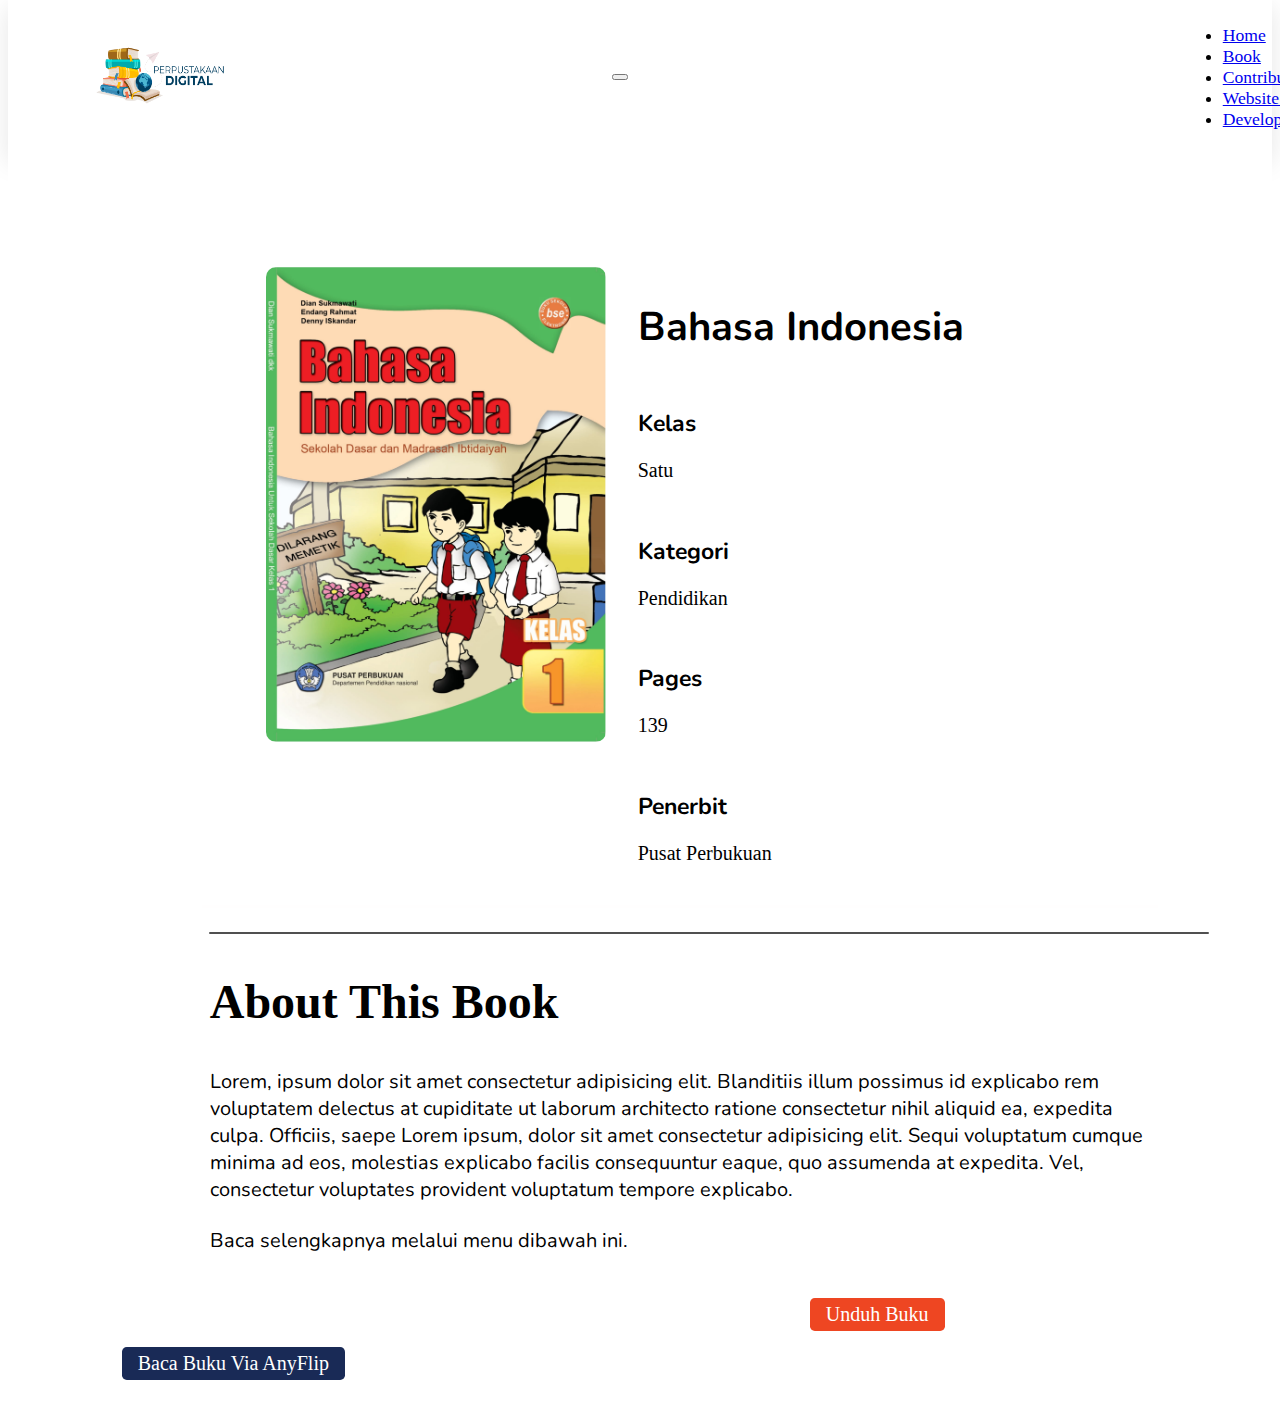
<file: detail-buku-sd/detail-buku-1.html>
<!DOCTYPE html>
<html lang="en">
  <head>
    <!-- Required meta tags -->
    <meta charset="utf-8" />
    <meta name="viewport" content="width=device-width, initial-scale=1" />

    <!-- Bootstrap CSS -->
    <link href="https://cdn.jsdelivr.net/npm/bootstrap@5.1.3/dist/css/bootstrap.min.css" rel="stylesheet" integrity="sha384-1BmE4kWBq78iYhFldvKuhfTAU6auU8tT94WrHftjDbrCEXSU1oBoqyl2QvZ6jIW3" crossorigin="anonymous" />

    <!-- Font Awesome CDN -->
    <link
      rel="stylesheet"
      href="https://cdnjs.cloudflare.com/ajax/libs/font-awesome/4.7.0/css/font-awesome.css"
      integrity="sha512-5A8nwdMOWrSz20fDsjczgUidUBR8liPYU+WymTZP1lmY9G6Oc7HlZv156XqnsgNUzTyMefFTcsFH/tnJE/+xBg=="
      crossorigin="anonymous"
      referrerpolicy="no-referrer"
    />

    <!-- CSS Tampilan SD -->
    <link rel="stylesheet" href="../css/detail-buku.css" />

    <!-- ICON Website -->
    <link rel="icon" href="../img/icon.png" />

    <!-- Judul Website -->
    <title>Buku Sekolah Dasar</title>
  </head>
  <body>
    <!-- Navbar -->
    <nav class="navbar navbar-expand-lg navbar-light fixed-top">
      <div class="container-fluid">
        <a class="navbar-brand" href="../kumpulan-buku.html">
          <img src="../img/logo.png" alt="" width="130" height="60" />
        </a>

        <button class="navbar-toggler" type="button" data-bs-toggle="collapse" data-bs-target="#navbarSupportedContent" aria-controls="navbarSupportedContent" aria-expanded="false" aria-label="Toggle navigation">
          <span class="navbar-toggler-icon"></span>
        </button>

        <div class="collapse navbar-collapse" id="navbarSupportedContent">
          <ul class="navbar-nav me-auto">
            <li class="nav-item">
              <a class="nav-link active" href="../index.html">Home</a>
            </li>
            <li class="nav-item">
              <a class="nav-link active" href="../kumpulan-buku.html" >Book</a>
            </li>
            <li class="nav-item">
              <a class="nav-link active" href="https://bit.ly/kontribusibuku" target="_blank">Contribution</a>
            </li>
            <li class="nav-item">
              <a class="nav-link active" href="https://dickywiransyah.github.io/perpustakaanbukudigital/" target="_blank">Website Pusat</a>
            </li>
            <li class="nav-item">
              <a class="nav-link active" href="https://dickywiransyah.github.io/portfolio/" target="_blank">Developer</a>
            </li>
          </ul>
          <!-- 
          <form class="d-flex">
            <input class="form-control me-2" type="search" placeholder="Search" aria-label="Search" />
            <button class="btn btn-outline-success" type="submit">Search</button>
          </form> -->
        </div>
      </div>
    </nav>
    <!-- Akhir Navbar -->

    <!-- Deskripsi Buku -->
    <section class="des" id="des">
      <div class="deskripsibuku">
        <div class="deskripsi">
          <div class="image">
            <img src="../img/img-kelas-1/1.jpg"/>
          </div>

          <div class="content">
            <h2>Bahasa Indonesia</h2>

            <h6>Kelas</h6>
            <p>Satu</p>

            <h6>Kategori</h6>
            <p>Pendidikan</span>

            <h6>Pages</h6>
            <p>139</span>

            <h6>Penerbit</h6>
            <p>Pusat Perbukuan</p>
          </div>
        </div>

        <div class="about">
          <div class="line-benefit"></div>
          <h2> About This Book</h2>
          <p>Lorem, ipsum dolor sit amet consectetur adipisicing elit. Blanditiis illum possimus id explicabo rem voluptatem delectus at cupiditate ut laborum architecto ratione consectetur nihil aliquid ea, expedita culpa. Officiis, saepe Lorem ipsum, dolor sit amet consectetur adipisicing elit. Sequi voluptatum cumque minima ad eos, molestias explicabo facilis consequuntur eaque, quo assumenda at expedita. Vel, consectetur voluptates provident voluptatum tempore explicabo.</p>
          <p>Baca selengkapnya melalui menu dibawah ini.</p>
        </div>

        <a href="../buku-sekolah-dasar/kelas-1/1.pdf" target="_blank" class="downloadbuku">Unduh Buku</a>
        <a href="https://anyflip.com/earok/tels/" class="readbookviaanyflip" target="_blank">Baca Buku Via AnyFlip</a>
     
      </div>
    </section>
    <!-- Akhir Deskripsi Buku -->

    <!-- Option 1: Bootstrap Bundle with Popper -->
    <script src="https://cdn.jsdelivr.net/npm/bootstrap@5.1.3/dist/js/bootstrap.bundle.min.js" integrity="sha384-ka7Sk0Gln4gmtz2MlQnikT1wXgYsOg+OMhuP+IlRH9sENBO0LRn5q+8nbTov4+1p" crossorigin="anonymous"></script>
  </body>
</html>
</file>
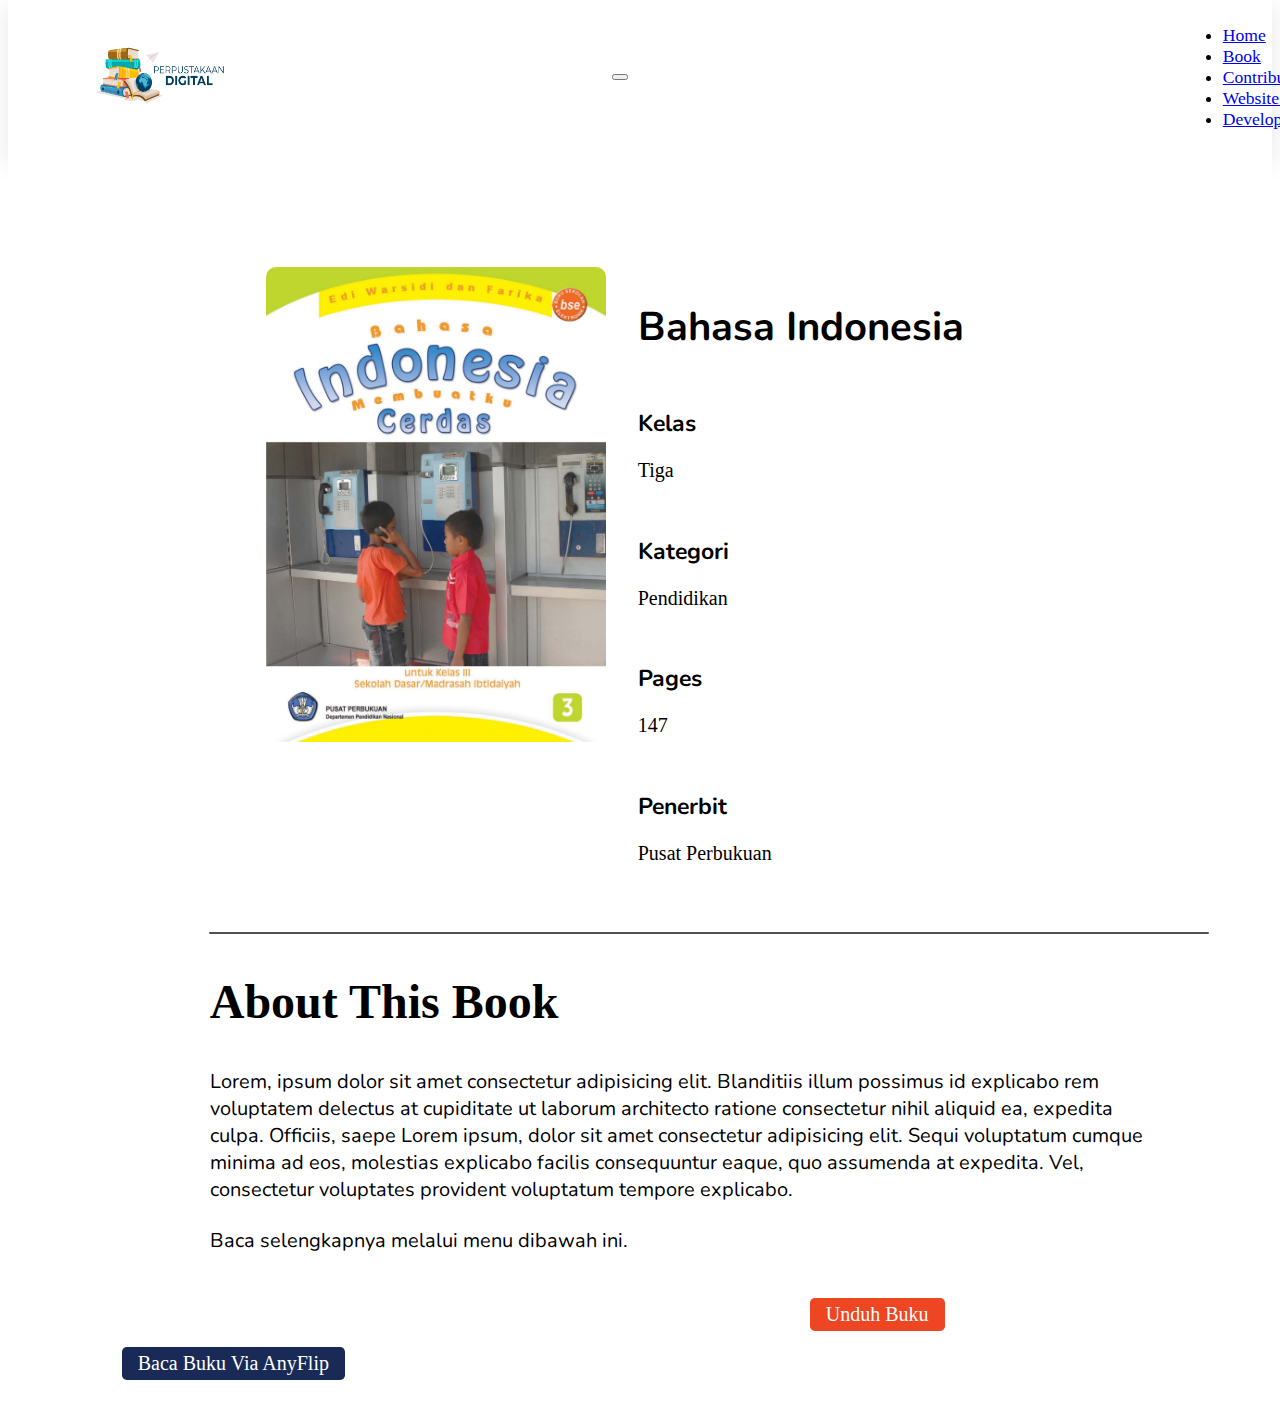
<file: detail-buku-sd/detail-buku-10.html>
<!DOCTYPE html>
<html lang="en">
  <head>
    <!-- Required meta tags -->
    <meta charset="utf-8" />
    <meta name="viewport" content="width=device-width, initial-scale=1" />

    <!-- Bootstrap CSS -->
    <link href="https://cdn.jsdelivr.net/npm/bootstrap@5.1.3/dist/css/bootstrap.min.css" rel="stylesheet" integrity="sha384-1BmE4kWBq78iYhFldvKuhfTAU6auU8tT94WrHftjDbrCEXSU1oBoqyl2QvZ6jIW3" crossorigin="anonymous" />

    <!-- Font Awesome CDN -->
    <link
      rel="stylesheet"
      href="https://cdnjs.cloudflare.com/ajax/libs/font-awesome/4.7.0/css/font-awesome.css"
      integrity="sha512-5A8nwdMOWrSz20fDsjczgUidUBR8liPYU+WymTZP1lmY9G6Oc7HlZv156XqnsgNUzTyMefFTcsFH/tnJE/+xBg=="
      crossorigin="anonymous"
      referrerpolicy="no-referrer"
    />

    <!-- CSS Tampilan SD -->
    <link rel="stylesheet" href="../css/detail-buku.css" />

    <!-- ICON Website -->
    <link rel="icon" href="../img/icon.png" />

    <!-- Judul Website -->
    <title>Buku Sekolah Dasar</title>
  </head>
  <body>
    <!-- Navbar -->
    <nav class="navbar navbar-expand-lg navbar-light fixed-top">
      <div class="container-fluid">
        <a class="navbar-brand" href="../kumpulan-buku.html">
          <img src="../img/logo.png" alt="" width="130" height="60" />
        </a>

        <button class="navbar-toggler" type="button" data-bs-toggle="collapse" data-bs-target="#navbarSupportedContent" aria-controls="navbarSupportedContent" aria-expanded="false" aria-label="Toggle navigation">
          <span class="navbar-toggler-icon"></span>
        </button>

        <div class="collapse navbar-collapse" id="navbarSupportedContent">
          <ul class="navbar-nav me-auto">
            <li class="nav-item">
              <a class="nav-link active" href="../index.html">Home</a>
            </li>
            <li class="nav-item">
              <a class="nav-link active" href="../kumpulan-buku.html" >Book</a>
            </li>
            <li class="nav-item">
              <a class="nav-link active" href="https://bit.ly/kontribusibuku" target="_blank">Contribution</a>
            </li>
            <li class="nav-item">
              <a class="nav-link active" href="https://dickywiransyah.github.io/perpustakaanbukudigital/" target="_blank">Website Pusat</a>
            </li>
            <li class="nav-item">
              <a class="nav-link active" href="https://dickywiransyah.github.io/portfolio/" target="_blank">Developer</a>
            </li>
          </ul>
          <!-- 
          <form class="d-flex">
            <input class="form-control me-2" type="search" placeholder="Search" aria-label="Search" />
            <button class="btn btn-outline-success" type="submit">Search</button>
          </form> -->
        </div>
      </div>
    </nav>
    <!-- Akhir Navbar -->

    <!-- Deskripsi Buku -->
    <section class="des" id="des">
      <div class="deskripsibuku">
        <div class="deskripsi">
          <div class="image">
            <img src="../img/img-kelas-3/1.jpg"/>
          </div>

          <div class="content">
            <h2>Bahasa Indonesia</h2>

            <h6>Kelas</h6>
            <p>Tiga</p>

            <h6>Kategori</h6>
            <p>Pendidikan</span>

            <h6>Pages</h6>
            <p>147</span>

            <h6>Penerbit</h6>
            <p>Pusat Perbukuan</p>
          </div>
        </div>

        <div class="about">
          <div class="line-benefit"></div>
          <h2> About This Book</h2>
          <p>Lorem, ipsum dolor sit amet consectetur adipisicing elit. Blanditiis illum possimus id explicabo rem voluptatem delectus at cupiditate ut laborum architecto ratione consectetur nihil aliquid ea, expedita culpa. Officiis, saepe Lorem ipsum, dolor sit amet consectetur adipisicing elit. Sequi voluptatum cumque minima ad eos, molestias explicabo facilis consequuntur eaque, quo assumenda at expedita. Vel, consectetur voluptates provident voluptatum tempore explicabo.</p>
          <p>Baca selengkapnya melalui menu dibawah ini.</p>
        </div>

        <a href="../buku-sekolah-dasar/kelas-3/1.pdf" target="_blank" class="downloadbuku">Unduh Buku</a>
        <a href="https://anyflip.com/earok/izly/" class="readbookviaanyflip" target="_blank">Baca Buku Via AnyFlip</a>
     
      </div>
    </section>
    <!-- Akhir Deskripsi Buku -->

    <!-- Option 1: Bootstrap Bundle with Popper -->
    <script src="https://cdn.jsdelivr.net/npm/bootstrap@5.1.3/dist/js/bootstrap.bundle.min.js" integrity="sha384-ka7Sk0Gln4gmtz2MlQnikT1wXgYsOg+OMhuP+IlRH9sENBO0LRn5q+8nbTov4+1p" crossorigin="anonymous"></script>
  </body>
</html>
</file>
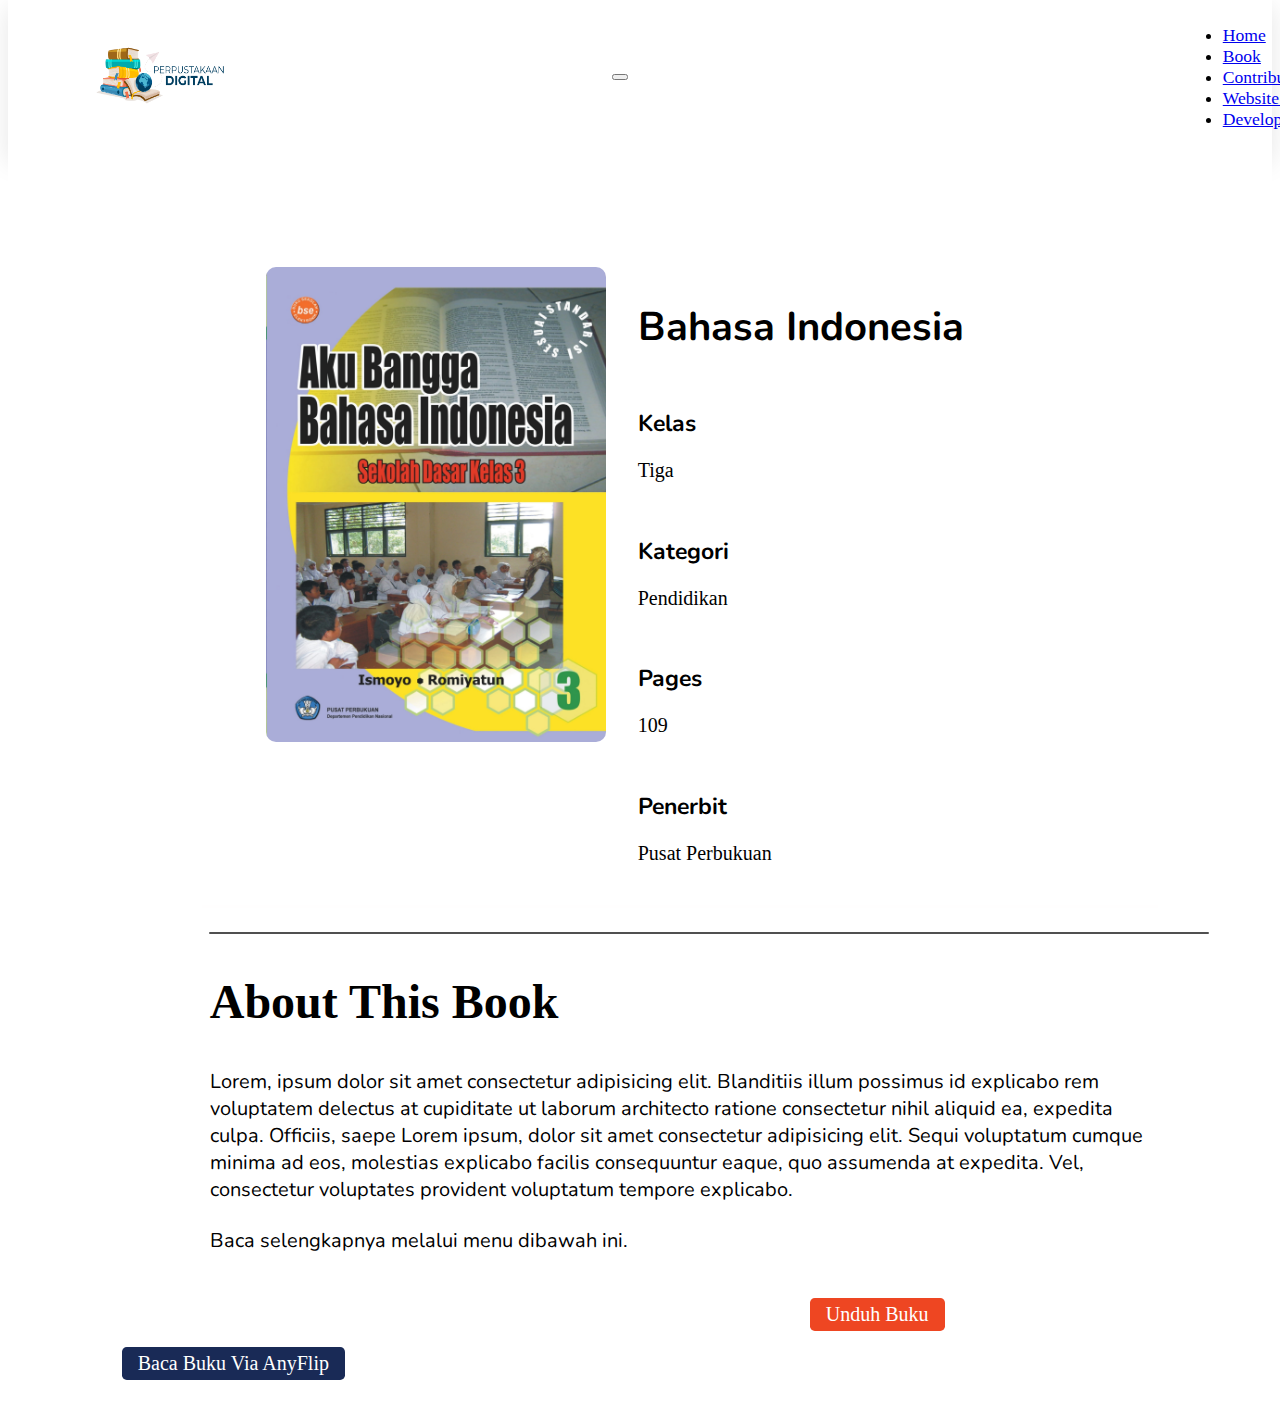
<file: detail-buku-sd/detail-buku-11.html>
<!DOCTYPE html>
<html lang="en">
  <!-- Required meta tags -->
  <meta charset="utf-8" />
  <meta name="viewport" content="width=device-width, initial-scale=1" />

  <!-- Bootstrap CSS -->
  <link href="https://cdn.jsdelivr.net/npm/bootstrap@5.1.3/dist/css/bootstrap.min.css" rel="stylesheet" integrity="sha384-1BmE4kWBq78iYhFldvKuhfTAU6auU8tT94WrHftjDbrCEXSU1oBoqyl2QvZ6jIW3" crossorigin="anonymous" />

  <!-- Font Awesome CDN -->
  <link
    rel="stylesheet"
    href="https://cdnjs.cloudflare.com/ajax/libs/font-awesome/4.7.0/css/font-awesome.css"
    integrity="sha512-5A8nwdMOWrSz20fDsjczgUidUBR8liPYU+WymTZP1lmY9G6Oc7HlZv156XqnsgNUzTyMefFTcsFH/tnJE/+xBg=="
    crossorigin="anonymous"
    referrerpolicy="no-referrer"
  />

  <!-- CSS Tampilan SD -->
  <link rel="stylesheet" href="../css/detail-buku.css" />

  <!-- ICON Website -->
  <link rel="icon" href="../img/icon.png" />

  <!-- Judul Website -->
  <title>Buku Sekolah Dasar</title>
</head>
<body>
  <!-- Navbar -->
  <nav class="navbar navbar-expand-lg navbar-light fixed-top">
    <div class="container-fluid">
      <a class="navbar-brand" href="../kumpulan-buku.html">
        <img src="../img/logo.png" alt="" width="130" height="60" />
      </a>

      <button class="navbar-toggler" type="button" data-bs-toggle="collapse" data-bs-target="#navbarSupportedContent" aria-controls="navbarSupportedContent" aria-expanded="false" aria-label="Toggle navigation">
        <span class="navbar-toggler-icon"></span>
      </button>

      <div class="collapse navbar-collapse" id="navbarSupportedContent">
        <ul class="navbar-nav me-auto">
          <li class="nav-item">
            <a class="nav-link active" href="../index.html">Home</a>
          </li>
          <li class="nav-item">
            <a class="nav-link active" href="../kumpulan-buku.html" >Book</a>
          </li>
          <li class="nav-item">
            <a class="nav-link active" href="https://bit.ly/kontribusibuku" target="_blank">Contribution</a>
          </li>
          <li class="nav-item">
            <a class="nav-link active" href="https://dickywiransyah.github.io/perpustakaanbukudigital/" target="_blank">Website Pusat</a>
          </li>
          <li class="nav-item">
            <a class="nav-link active" href="https://dickywiransyah.github.io/portfolio/" target="_blank">Developer</a>
          </li>
        </ul>
        <!-- 
        <form class="d-flex">
          <input class="form-control me-2" type="search" placeholder="Search" aria-label="Search" />
          <button class="btn btn-outline-success" type="submit">Search</button>
        </form> -->
      </div>
    </div>
  </nav>
  <!-- Akhir Navbar -->

    <!-- Deskripsi Buku -->
    <section class="des" id="des">
      <div class="deskripsibuku">
        <div class="deskripsi">
          <div class="image">
            <img src="../img/img-kelas-3/2.jpg"/>
          </div>

          <div class="content">
            <h2>Bahasa Indonesia</h2>

            <h6>Kelas</h6>
            <p>Tiga</p>

            <h6>Kategori</h6>
            <p>Pendidikan</span>

            <h6>Pages</h6>
            <p>109</span>

            <h6>Penerbit</h6>
            <p>Pusat Perbukuan</p>
          </div>
        </div>

        <div class="about">
          <div class="line-benefit"></div>
          <h2> About This Book</h2>
          <p>Lorem, ipsum dolor sit amet consectetur adipisicing elit. Blanditiis illum possimus id explicabo rem voluptatem delectus at cupiditate ut laborum architecto ratione consectetur nihil aliquid ea, expedita culpa. Officiis, saepe Lorem ipsum, dolor sit amet consectetur adipisicing elit. Sequi voluptatum cumque minima ad eos, molestias explicabo facilis consequuntur eaque, quo assumenda at expedita. Vel, consectetur voluptates provident voluptatum tempore explicabo.</p>
          <p>Baca selengkapnya melalui menu dibawah ini.</p>
        </div>

        <a href="../buku-sekolah-dasar/kelas-3/2.pdf" target="_blank" class="downloadbuku">Unduh Buku</a>
        <a href="https://anyflip.com/earok/vexf/" class="readbookviaanyflip" target="_blank">Baca Buku Via AnyFlip</a>
     
      </div>
    </section>
    <!-- Akhir Deskripsi Buku -->

    <!-- Option 1: Bootstrap Bundle with Popper -->
    <script src="https://cdn.jsdelivr.net/npm/bootstrap@5.1.3/dist/js/bootstrap.bundle.min.js" integrity="sha384-ka7Sk0Gln4gmtz2MlQnikT1wXgYsOg+OMhuP+IlRH9sENBO0LRn5q+8nbTov4+1p" crossorigin="anonymous"></script>
  </body>
</html>
</file>
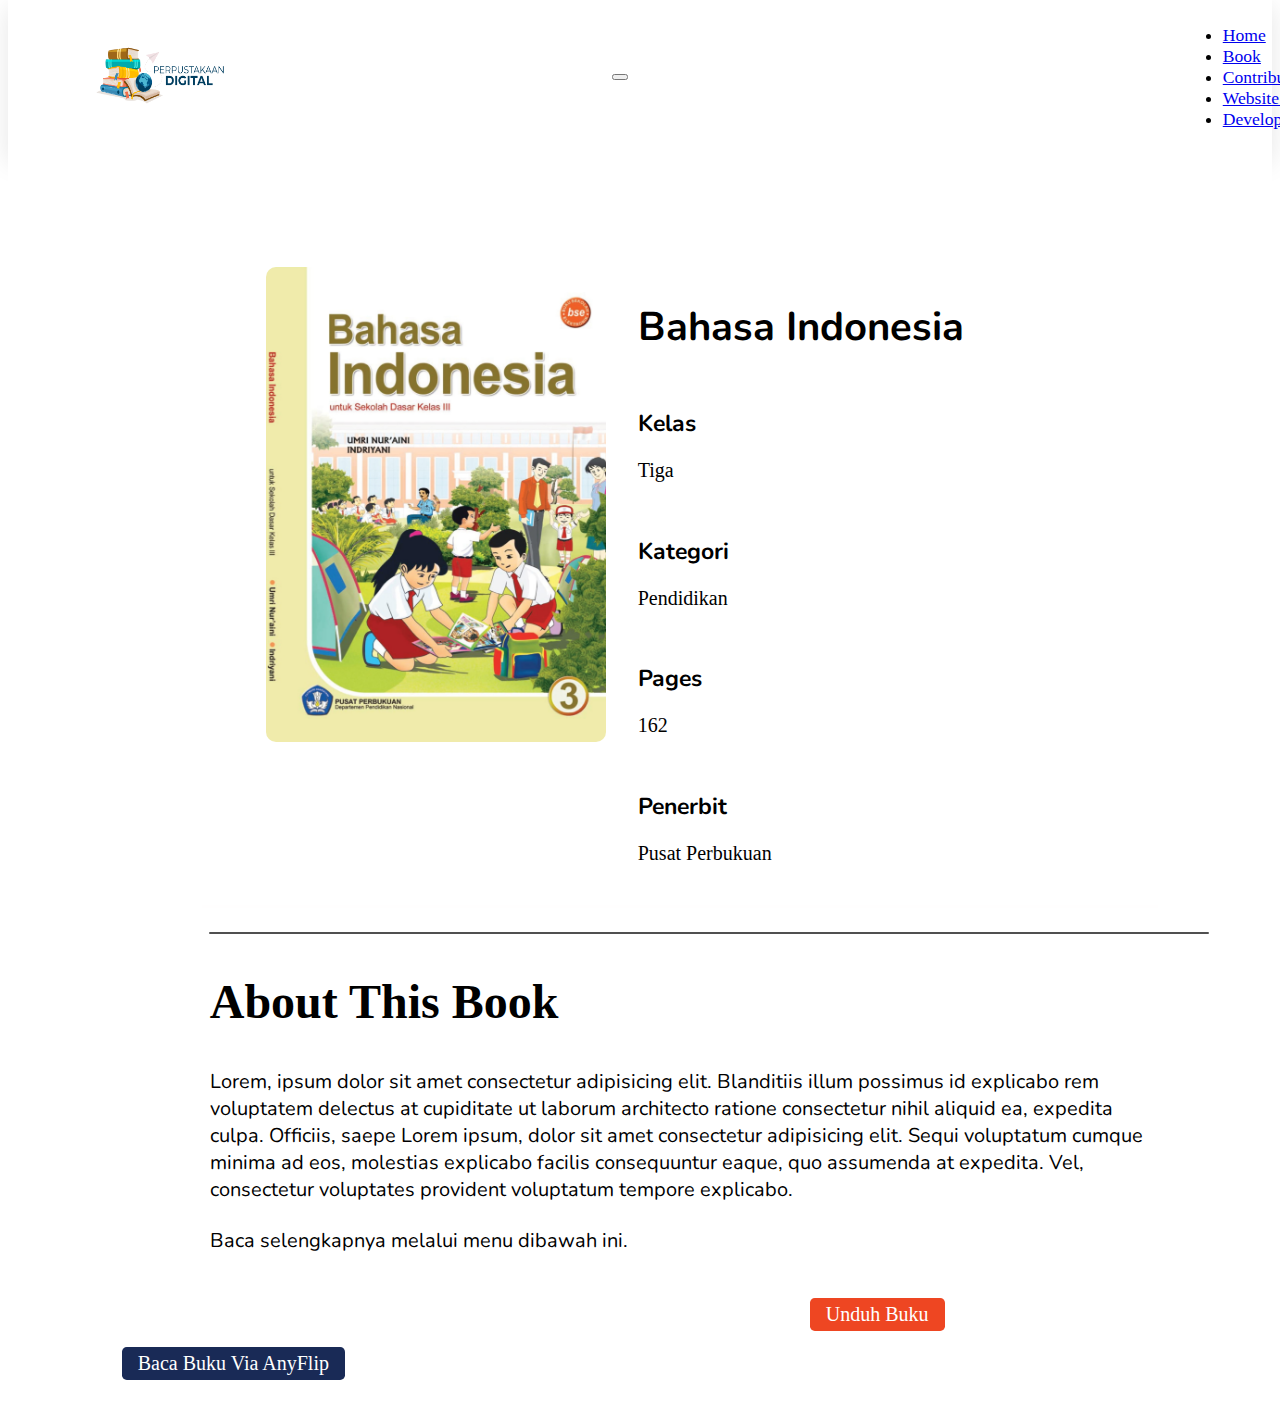
<file: detail-buku-sd/detail-buku-12.html>
<!DOCTYPE html>
<html lang="en">
  <head>
    <!-- Required meta tags -->
    <meta charset="utf-8" />
    <meta name="viewport" content="width=device-width, initial-scale=1" />

    <!-- Bootstrap CSS -->
    <link href="https://cdn.jsdelivr.net/npm/bootstrap@5.1.3/dist/css/bootstrap.min.css" rel="stylesheet" integrity="sha384-1BmE4kWBq78iYhFldvKuhfTAU6auU8tT94WrHftjDbrCEXSU1oBoqyl2QvZ6jIW3" crossorigin="anonymous" />

    <!-- Font Awesome CDN -->
    <link
      rel="stylesheet"
      href="https://cdnjs.cloudflare.com/ajax/libs/font-awesome/4.7.0/css/font-awesome.css"
      integrity="sha512-5A8nwdMOWrSz20fDsjczgUidUBR8liPYU+WymTZP1lmY9G6Oc7HlZv156XqnsgNUzTyMefFTcsFH/tnJE/+xBg=="
      crossorigin="anonymous"
      referrerpolicy="no-referrer"
    />

    <!-- CSS Tampilan SD -->
    <link rel="stylesheet" href="../css/detail-buku.css" />

    <!-- ICON Website -->
    <link rel="icon" href="../img/icon.png" />

    <!-- Judul Website -->
    <title>Buku Sekolah Dasar</title>
  </head>
  <body>
    <!-- Navbar -->
    <nav class="navbar navbar-expand-lg navbar-light fixed-top">
      <div class="container-fluid">
        <a class="navbar-brand" href="../kumpulan-buku.html">
          <img src="../img/logo.png" alt="" width="130" height="60" />
        </a>

        <button class="navbar-toggler" type="button" data-bs-toggle="collapse" data-bs-target="#navbarSupportedContent" aria-controls="navbarSupportedContent" aria-expanded="false" aria-label="Toggle navigation">
          <span class="navbar-toggler-icon"></span>
        </button>

        <div class="collapse navbar-collapse" id="navbarSupportedContent">
          <ul class="navbar-nav me-auto">
            <li class="nav-item">
              <a class="nav-link active" href="../index.html">Home</a>
            </li>
            <li class="nav-item">
              <a class="nav-link active" href="../kumpulan-buku.html" >Book</a>
            </li>
            <li class="nav-item">
              <a class="nav-link active" href="https://bit.ly/kontribusibuku" target="_blank">Contribution</a>
            </li>
            <li class="nav-item">
              <a class="nav-link active" href="https://dickywiransyah.github.io/perpustakaanbukudigital/" target="_blank">Website Pusat</a>
            </li>
            <li class="nav-item">
              <a class="nav-link active" href="https://dickywiransyah.github.io/portfolio/" target="_blank">Developer</a>
            </li>
          </ul>
          <!-- 
          <form class="d-flex">
            <input class="form-control me-2" type="search" placeholder="Search" aria-label="Search" />
            <button class="btn btn-outline-success" type="submit">Search</button>
          </form> -->
        </div>
      </div>
    </nav>
    <!-- Akhir Navbar -->

    <!-- Deskripsi Buku -->
    <section class="des" id="des">
      <div class="deskripsibuku">
        <div class="deskripsi">
          <div class="image">
            <img src="../img/img-kelas-3/3.jpg"/>
          </div>

          <div class="content">
            <h2>Bahasa Indonesia</h2>

            <h6>Kelas</h6>
            <p>Tiga</p>

            <h6>Kategori</h6>
            <p>Pendidikan</span>

            <h6>Pages</h6>
            <p>162</span>

            <h6>Penerbit</h6>
            <p>Pusat Perbukuan</p>
          </div>
        </div>

        <div class="about">
          <div class="line-benefit"></div>
          <h2> About This Book</h2>
          <p>Lorem, ipsum dolor sit amet consectetur adipisicing elit. Blanditiis illum possimus id explicabo rem voluptatem delectus at cupiditate ut laborum architecto ratione consectetur nihil aliquid ea, expedita culpa. Officiis, saepe Lorem ipsum, dolor sit amet consectetur adipisicing elit. Sequi voluptatum cumque minima ad eos, molestias explicabo facilis consequuntur eaque, quo assumenda at expedita. Vel, consectetur voluptates provident voluptatum tempore explicabo.</p>
          <p>Baca selengkapnya melalui menu dibawah ini.</p>
        </div>

        <a href="../buku-sekolah-dasar/kelas-3/3.pdf" target="_blank" class="downloadbuku">Unduh Buku</a>
        <a href="https://anyflip.com/earok/blmi/" class="readbookviaanyflip" target="_blank">Baca Buku Via AnyFlip</a>
     
      </div>
    </section>
    <!-- Akhir Deskripsi Buku -->

    <!-- Option 1: Bootstrap Bundle with Popper -->
    <script src="https://cdn.jsdelivr.net/npm/bootstrap@5.1.3/dist/js/bootstrap.bundle.min.js" integrity="sha384-ka7Sk0Gln4gmtz2MlQnikT1wXgYsOg+OMhuP+IlRH9sENBO0LRn5q+8nbTov4+1p" crossorigin="anonymous"></script>
  </body>
</html>
</file>
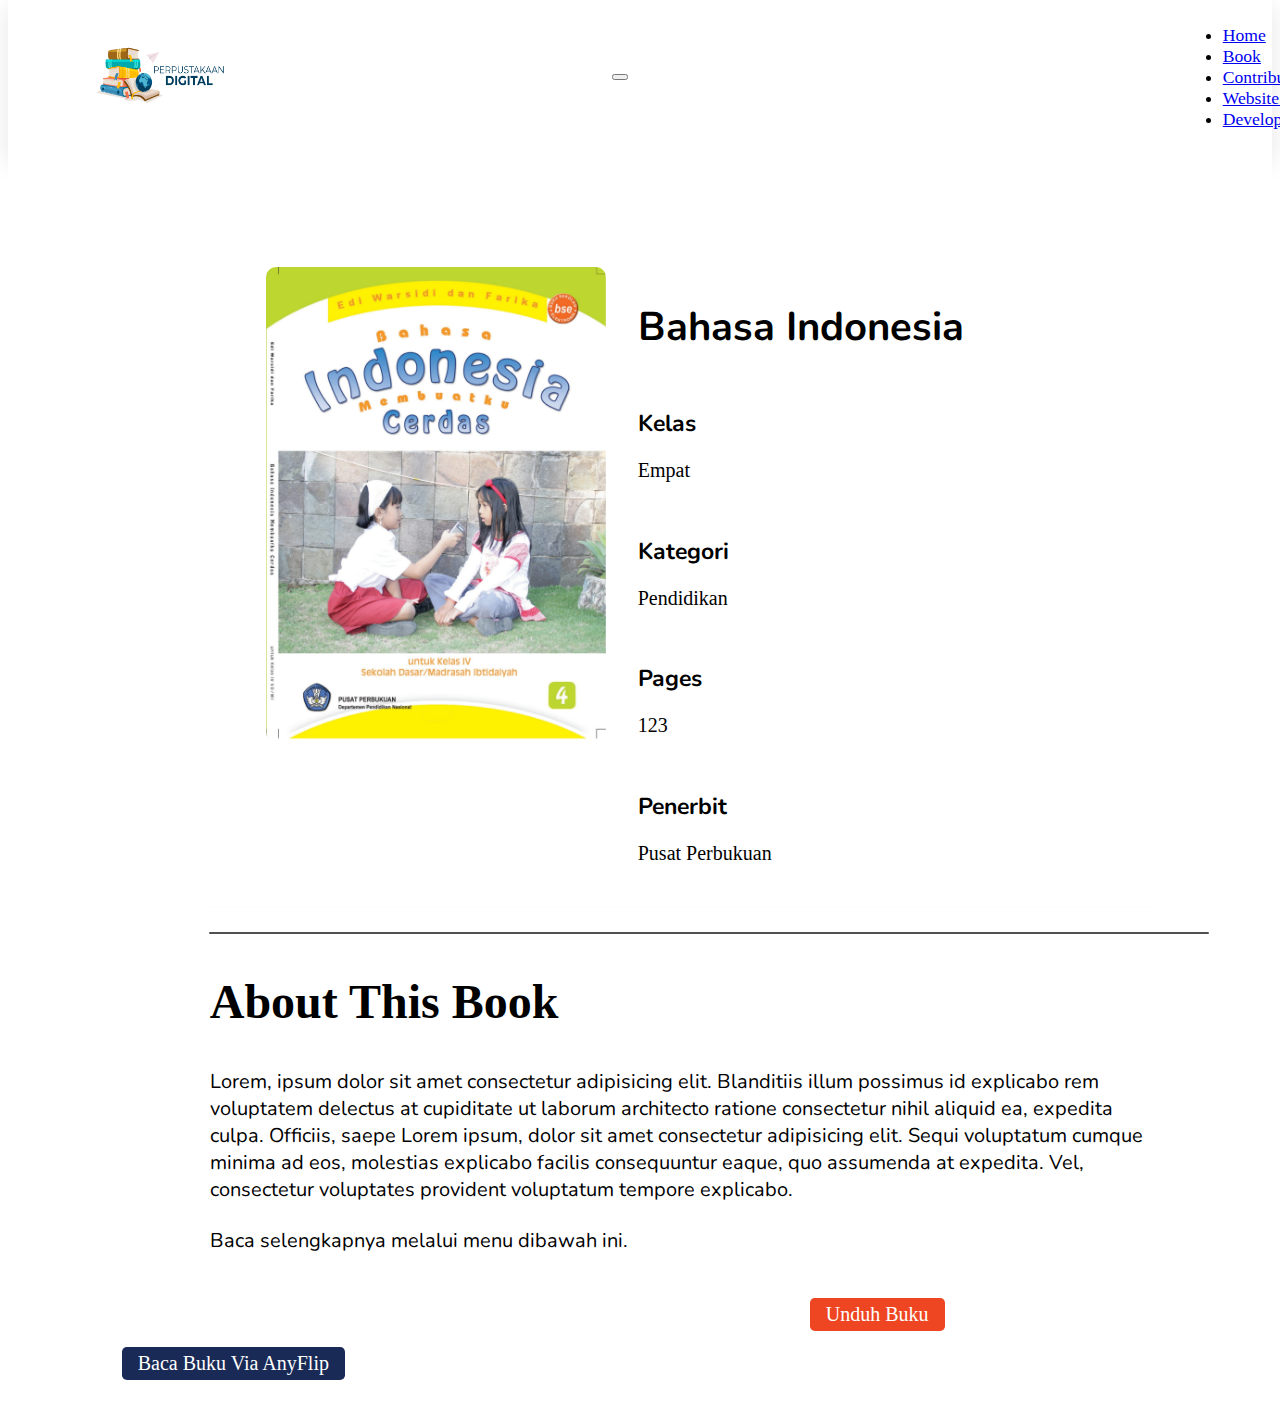
<file: detail-buku-sd/detail-buku-13.html>
<!DOCTYPE html>
<html lang="en">
  <head>
    <!-- Required meta tags -->
    <meta charset="utf-8" />
    <meta name="viewport" content="width=device-width, initial-scale=1" />

    <!-- Bootstrap CSS -->
    <link href="https://cdn.jsdelivr.net/npm/bootstrap@5.1.3/dist/css/bootstrap.min.css" rel="stylesheet" integrity="sha384-1BmE4kWBq78iYhFldvKuhfTAU6auU8tT94WrHftjDbrCEXSU1oBoqyl2QvZ6jIW3" crossorigin="anonymous" />

    <!-- Font Awesome CDN -->
    <link
      rel="stylesheet"
      href="https://cdnjs.cloudflare.com/ajax/libs/font-awesome/4.7.0/css/font-awesome.css"
      integrity="sha512-5A8nwdMOWrSz20fDsjczgUidUBR8liPYU+WymTZP1lmY9G6Oc7HlZv156XqnsgNUzTyMefFTcsFH/tnJE/+xBg=="
      crossorigin="anonymous"
      referrerpolicy="no-referrer"
    />

    <!-- CSS Tampilan SD -->
    <link rel="stylesheet" href="../css/detail-buku.css" />

    <!-- ICON Website -->
    <link rel="icon" href="../img/icon.png" />

    <!-- Judul Website -->
    <title>Buku Sekolah Dasar</title>
  </head>
  <body>
    <!-- Navbar -->
    <nav class="navbar navbar-expand-lg navbar-light fixed-top">
      <div class="container-fluid">
        <a class="navbar-brand" href="../kumpulan-buku.html">
          <img src="../img/logo.png" alt="" width="130" height="60" />
        </a>

        <button class="navbar-toggler" type="button" data-bs-toggle="collapse" data-bs-target="#navbarSupportedContent" aria-controls="navbarSupportedContent" aria-expanded="false" aria-label="Toggle navigation">
          <span class="navbar-toggler-icon"></span>
        </button>

        <div class="collapse navbar-collapse" id="navbarSupportedContent">
          <ul class="navbar-nav me-auto">
            <li class="nav-item">
              <a class="nav-link active" href="../index.html">Home</a>
            </li>
            <li class="nav-item">
              <a class="nav-link active" href="../kumpulan-buku.html" >Book</a>
            </li>
            <li class="nav-item">
              <a class="nav-link active" href="https://bit.ly/kontribusibuku" target="_blank">Contribution</a>
            </li>
            <li class="nav-item">
              <a class="nav-link active" href="https://dickywiransyah.github.io/perpustakaanbukudigital/" target="_blank">Website Pusat</a>
            </li>
            <li class="nav-item">
              <a class="nav-link active" href="https://dickywiransyah.github.io/portfolio/" target="_blank">Developer</a>
            </li>
          </ul>
          <!-- 
          <form class="d-flex">
            <input class="form-control me-2" type="search" placeholder="Search" aria-label="Search" />
            <button class="btn btn-outline-success" type="submit">Search</button>
          </form> -->
        </div>
      </div>
    </nav>
    <!-- Akhir Navbar -->

    <!-- Deskripsi Buku -->
    <section class="des" id="des">
      <div class="deskripsibuku">
        <div class="deskripsi">
          <div class="image">
            <img src="../img/img-kelas-4/1.jpg"/>
          </div>

          <div class="content">
            <h2>Bahasa Indonesia</h2>

            <h6>Kelas</h6>
            <p>Empat</p>

            <h6>Kategori</h6>
            <p>Pendidikan</span>

            <h6>Pages</h6>
            <p>123</span>

            <h6>Penerbit</h6>
            <p>Pusat Perbukuan</p>
          </div>
        </div>

        <div class="about">
          <div class="line-benefit"></div>
          <h2> About This Book</h2>
          <p>Lorem, ipsum dolor sit amet consectetur adipisicing elit. Blanditiis illum possimus id explicabo rem voluptatem delectus at cupiditate ut laborum architecto ratione consectetur nihil aliquid ea, expedita culpa. Officiis, saepe Lorem ipsum, dolor sit amet consectetur adipisicing elit. Sequi voluptatum cumque minima ad eos, molestias explicabo facilis consequuntur eaque, quo assumenda at expedita. Vel, consectetur voluptates provident voluptatum tempore explicabo.</p>
          <p>Baca selengkapnya melalui menu dibawah ini.</p>
        </div>

        <a href="../buku-sekolah-dasar/kelas-4/1.pdf" target="_blank" class="downloadbuku">Unduh Buku</a>
        <a href="https://anyflip.com/earok/ayts/" class="readbookviaanyflip" target="_blank">Baca Buku Via AnyFlip</a>
     
      </div>
    </section>
    <!-- Akhir Deskripsi Buku -->

    <!-- Option 1: Bootstrap Bundle with Popper -->
    <script src="https://cdn.jsdelivr.net/npm/bootstrap@5.1.3/dist/js/bootstrap.bundle.min.js" integrity="sha384-ka7Sk0Gln4gmtz2MlQnikT1wXgYsOg+OMhuP+IlRH9sENBO0LRn5q+8nbTov4+1p" crossorigin="anonymous"></script>
  </body>
</html>
</file>
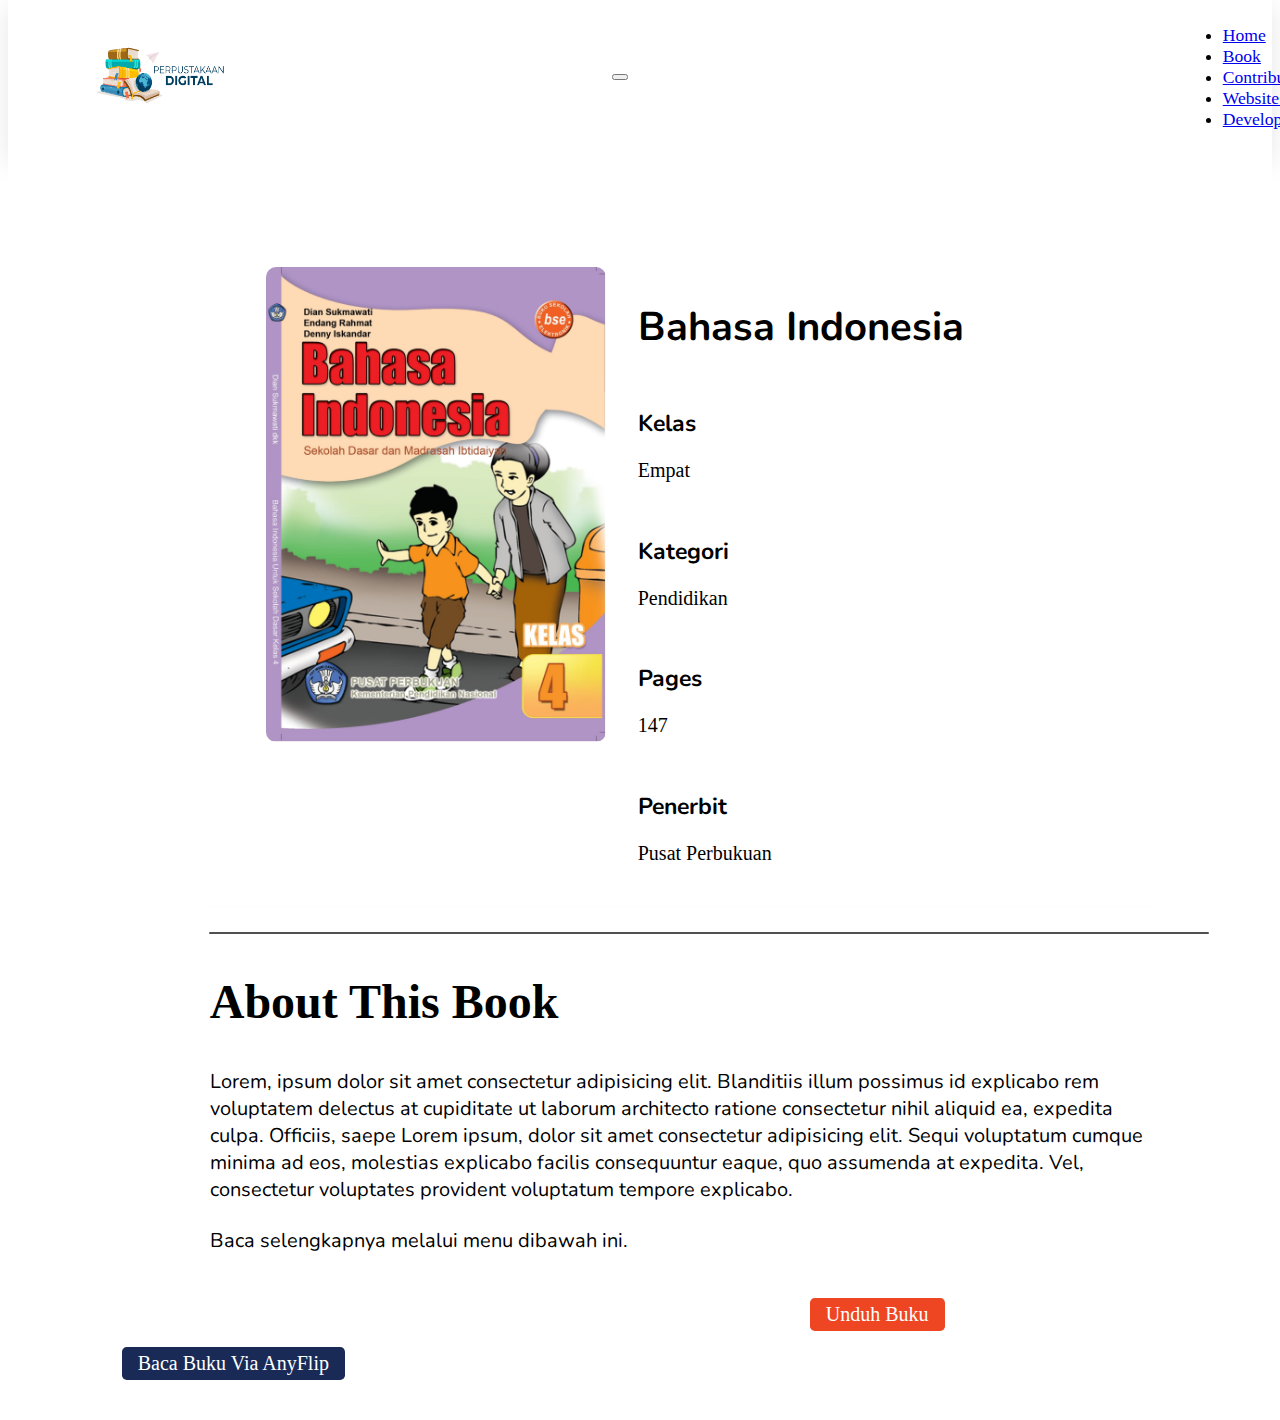
<file: detail-buku-sd/detail-buku-14.html>
<!DOCTYPE html>
<html lang="en">
  <head>
    <!-- Required meta tags -->
    <meta charset="utf-8" />
    <meta name="viewport" content="width=device-width, initial-scale=1" />

    <!-- Bootstrap CSS -->
    <link href="https://cdn.jsdelivr.net/npm/bootstrap@5.1.3/dist/css/bootstrap.min.css" rel="stylesheet" integrity="sha384-1BmE4kWBq78iYhFldvKuhfTAU6auU8tT94WrHftjDbrCEXSU1oBoqyl2QvZ6jIW3" crossorigin="anonymous" />

    <!-- Font Awesome CDN -->
    <link
      rel="stylesheet"
      href="https://cdnjs.cloudflare.com/ajax/libs/font-awesome/4.7.0/css/font-awesome.css"
      integrity="sha512-5A8nwdMOWrSz20fDsjczgUidUBR8liPYU+WymTZP1lmY9G6Oc7HlZv156XqnsgNUzTyMefFTcsFH/tnJE/+xBg=="
      crossorigin="anonymous"
      referrerpolicy="no-referrer"
    />

    <!-- CSS Tampilan SD -->
    <link rel="stylesheet" href="../css/detail-buku.css" />

    <!-- ICON Website -->
    <link rel="icon" href="../img/icon.png" />

    <!-- Judul Website -->
    <title>Buku Sekolah Dasar</title>
  </head>
  <body>
    <!-- Navbar -->
    <nav class="navbar navbar-expand-lg navbar-light fixed-top">
      <div class="container-fluid">
        <a class="navbar-brand" href="../kumpulan-buku.html">
          <img src="../img/logo.png" alt="" width="130" height="60" />
        </a>

        <button class="navbar-toggler" type="button" data-bs-toggle="collapse" data-bs-target="#navbarSupportedContent" aria-controls="navbarSupportedContent" aria-expanded="false" aria-label="Toggle navigation">
          <span class="navbar-toggler-icon"></span>
        </button>

        <div class="collapse navbar-collapse" id="navbarSupportedContent">
          <ul class="navbar-nav me-auto">
            <li class="nav-item">
              <a class="nav-link active" href="../index.html">Home</a>
            </li>
            <li class="nav-item">
              <a class="nav-link active" href="../kumpulan-buku.html" >Book</a>
            </li>
            <li class="nav-item">
              <a class="nav-link active" href="https://bit.ly/kontribusibuku" target="_blank">Contribution</a>
            </li>
            <li class="nav-item">
              <a class="nav-link active" href="https://dickywiransyah.github.io/perpustakaanbukudigital/" target="_blank">Website Pusat</a>
            </li>
            <li class="nav-item">
              <a class="nav-link active" href="https://dickywiransyah.github.io/portfolio/" target="_blank">Developer</a>
            </li>
          </ul>
          <!-- 
          <form class="d-flex">
            <input class="form-control me-2" type="search" placeholder="Search" aria-label="Search" />
            <button class="btn btn-outline-success" type="submit">Search</button>
          </form> -->
        </div>
      </div>
    </nav>
    <!-- Akhir Navbar -->

    <!-- Deskripsi Buku -->
    <section class="des" id="des">
      <div class="deskripsibuku">
        <div class="deskripsi">
          <div class="image">
            <img src="../img/img-kelas-4/2.jpg"/>
          </div>

          <div class="content">
            <h2>Bahasa Indonesia</h2>

            <h6>Kelas</h6>
            <p>Empat</p>

            <h6>Kategori</h6>
            <p>Pendidikan</span>

            <h6>Pages</h6>
            <p>147</span>

            <h6>Penerbit</h6>
            <p>Pusat Perbukuan</p>
          </div>
        </div>

        <div class="about">
          <div class="line-benefit"></div>
          <h2> About This Book</h2>
          <p>Lorem, ipsum dolor sit amet consectetur adipisicing elit. Blanditiis illum possimus id explicabo rem voluptatem delectus at cupiditate ut laborum architecto ratione consectetur nihil aliquid ea, expedita culpa. Officiis, saepe Lorem ipsum, dolor sit amet consectetur adipisicing elit. Sequi voluptatum cumque minima ad eos, molestias explicabo facilis consequuntur eaque, quo assumenda at expedita. Vel, consectetur voluptates provident voluptatum tempore explicabo.</p>
          <p>Baca selengkapnya melalui menu dibawah ini.</p>
        </div>

        <a href="../buku-sekolah-dasar/kelas-4/2.pdf" target="_blank" class="downloadbuku">Unduh Buku</a>
        <a href="https://anyflip.com/earok/tlty/" class="readbookviaanyflip" target="_blank">Baca Buku Via AnyFlip</a>
     
      </div>
    </section>
    <!-- Akhir Deskripsi Buku -->

    <!-- Option 1: Bootstrap Bundle with Popper -->
    <script src="https://cdn.jsdelivr.net/npm/bootstrap@5.1.3/dist/js/bootstrap.bundle.min.js" integrity="sha384-ka7Sk0Gln4gmtz2MlQnikT1wXgYsOg+OMhuP+IlRH9sENBO0LRn5q+8nbTov4+1p" crossorigin="anonymous"></script>
  </body>
</html>
</file>
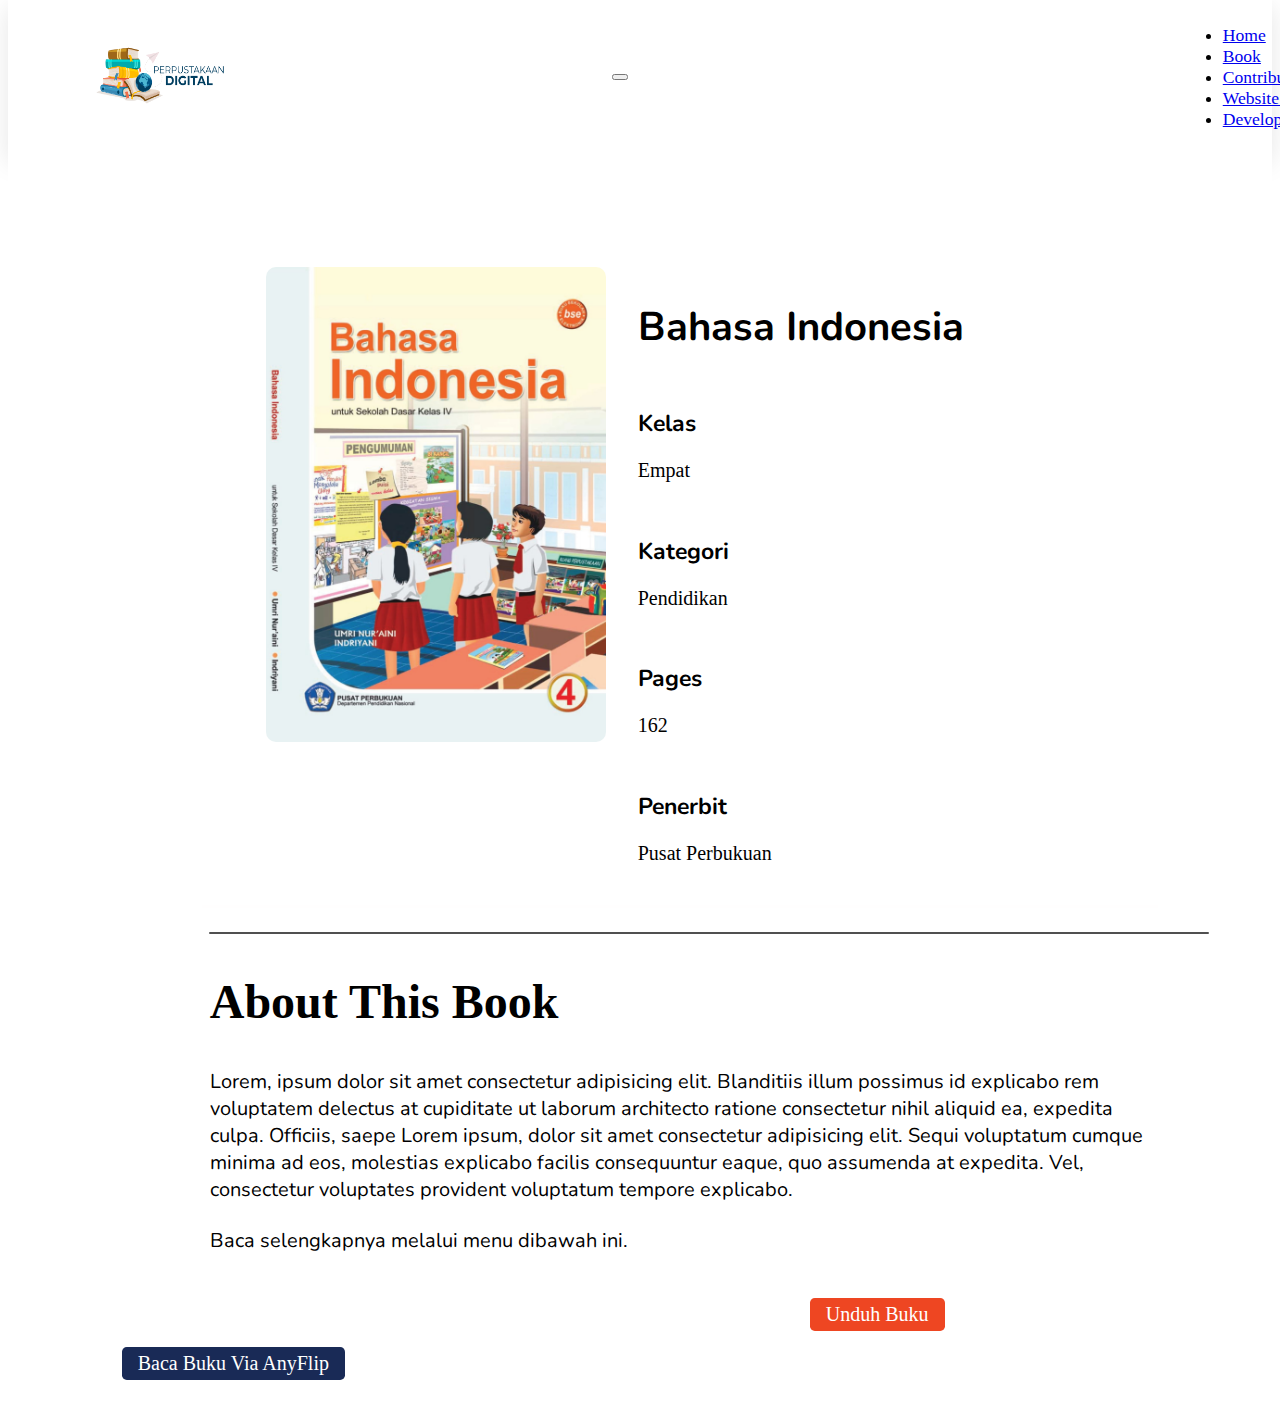
<file: detail-buku-sd/detail-buku-15.html>
<!DOCTYPE html>
<html lang="en">
  <head>
    <!-- Required meta tags -->
    <meta charset="utf-8" />
    <meta name="viewport" content="width=device-width, initial-scale=1" />

    <!-- Bootstrap CSS -->
    <link href="https://cdn.jsdelivr.net/npm/bootstrap@5.1.3/dist/css/bootstrap.min.css" rel="stylesheet" integrity="sha384-1BmE4kWBq78iYhFldvKuhfTAU6auU8tT94WrHftjDbrCEXSU1oBoqyl2QvZ6jIW3" crossorigin="anonymous" />

    <!-- Font Awesome CDN -->
    <link
      rel="stylesheet"
      href="https://cdnjs.cloudflare.com/ajax/libs/font-awesome/4.7.0/css/font-awesome.css"
      integrity="sha512-5A8nwdMOWrSz20fDsjczgUidUBR8liPYU+WymTZP1lmY9G6Oc7HlZv156XqnsgNUzTyMefFTcsFH/tnJE/+xBg=="
      crossorigin="anonymous"
      referrerpolicy="no-referrer"
    />

    <!-- CSS Tampilan SD -->
    <link rel="stylesheet" href="../css/detail-buku.css" />

    <!-- ICON Website -->
    <link rel="icon" href="../img/icon.png" />

    <!-- Judul Website -->
    <title>Buku Sekolah Dasar</title>
  </head>
  <body>
    <!-- Navbar -->
    <nav class="navbar navbar-expand-lg navbar-light fixed-top">
      <div class="container-fluid">
        <a class="navbar-brand" href="../kumpulan-buku.html">
          <img src="../img/logo.png" alt="" width="130" height="60" />
        </a>

        <button class="navbar-toggler" type="button" data-bs-toggle="collapse" data-bs-target="#navbarSupportedContent" aria-controls="navbarSupportedContent" aria-expanded="false" aria-label="Toggle navigation">
          <span class="navbar-toggler-icon"></span>
        </button>

        <div class="collapse navbar-collapse" id="navbarSupportedContent">
          <ul class="navbar-nav me-auto">
            <li class="nav-item">
              <a class="nav-link active" href="../index.html">Home</a>
            </li>
            <li class="nav-item">
              <a class="nav-link active" href="../kumpulan-buku.html" >Book</a>
            </li>
            <li class="nav-item">
              <a class="nav-link active" href="https://bit.ly/kontribusibuku" target="_blank">Contribution</a>
            </li>
            <li class="nav-item">
              <a class="nav-link active" href="https://dickywiransyah.github.io/perpustakaanbukudigital/" target="_blank">Website Pusat</a>
            </li>
            <li class="nav-item">
              <a class="nav-link active" href="https://dickywiransyah.github.io/portfolio/" target="_blank">Developer</a>
            </li>
          </ul>
          <!-- 
          <form class="d-flex">
            <input class="form-control me-2" type="search" placeholder="Search" aria-label="Search" />
            <button class="btn btn-outline-success" type="submit">Search</button>
          </form> -->
        </div>
      </div>
    </nav>
    <!-- Akhir Navbar -->

    <!-- Deskripsi Buku -->
    <section class="des" id="des">
      <div class="deskripsibuku">
        <div class="deskripsi">
          <div class="image">
            <img src="../img/img-kelas-4/3.jpg"/>
          </div>

          <div class="content">
            <h2>Bahasa Indonesia</h2>

            <h6>Kelas</h6>
            <p>Empat</p>

            <h6>Kategori</h6>
            <p>Pendidikan</span>

            <h6>Pages</h6>
            <p>162</span>

            <h6>Penerbit</h6>
            <p>Pusat Perbukuan</p>
          </div>
        </div>

        <div class="about">
          <div class="line-benefit"></div>
          <h2> About This Book</h2>
          <p>Lorem, ipsum dolor sit amet consectetur adipisicing elit. Blanditiis illum possimus id explicabo rem voluptatem delectus at cupiditate ut laborum architecto ratione consectetur nihil aliquid ea, expedita culpa. Officiis, saepe Lorem ipsum, dolor sit amet consectetur adipisicing elit. Sequi voluptatum cumque minima ad eos, molestias explicabo facilis consequuntur eaque, quo assumenda at expedita. Vel, consectetur voluptates provident voluptatum tempore explicabo.</p>
          <p>Baca selengkapnya melalui menu dibawah ini.</p>
        </div>

        <a href="../buku-sekolah-dasar/kelas-4/3.pdf" target="_blank" class="downloadbuku">Unduh Buku</a>
        <a href="https://anyflip.com/earok/ldrs/" class="readbookviaanyflip" target="_blank">Baca Buku Via AnyFlip</a>
     
      </div>
    </section>
    <!-- Akhir Deskripsi Buku -->

    <!-- Option 1: Bootstrap Bundle with Popper -->
    <script src="https://cdn.jsdelivr.net/npm/bootstrap@5.1.3/dist/js/bootstrap.bundle.min.js" integrity="sha384-ka7Sk0Gln4gmtz2MlQnikT1wXgYsOg+OMhuP+IlRH9sENBO0LRn5q+8nbTov4+1p" crossorigin="anonymous"></script>
  </body>
</html>
</file>
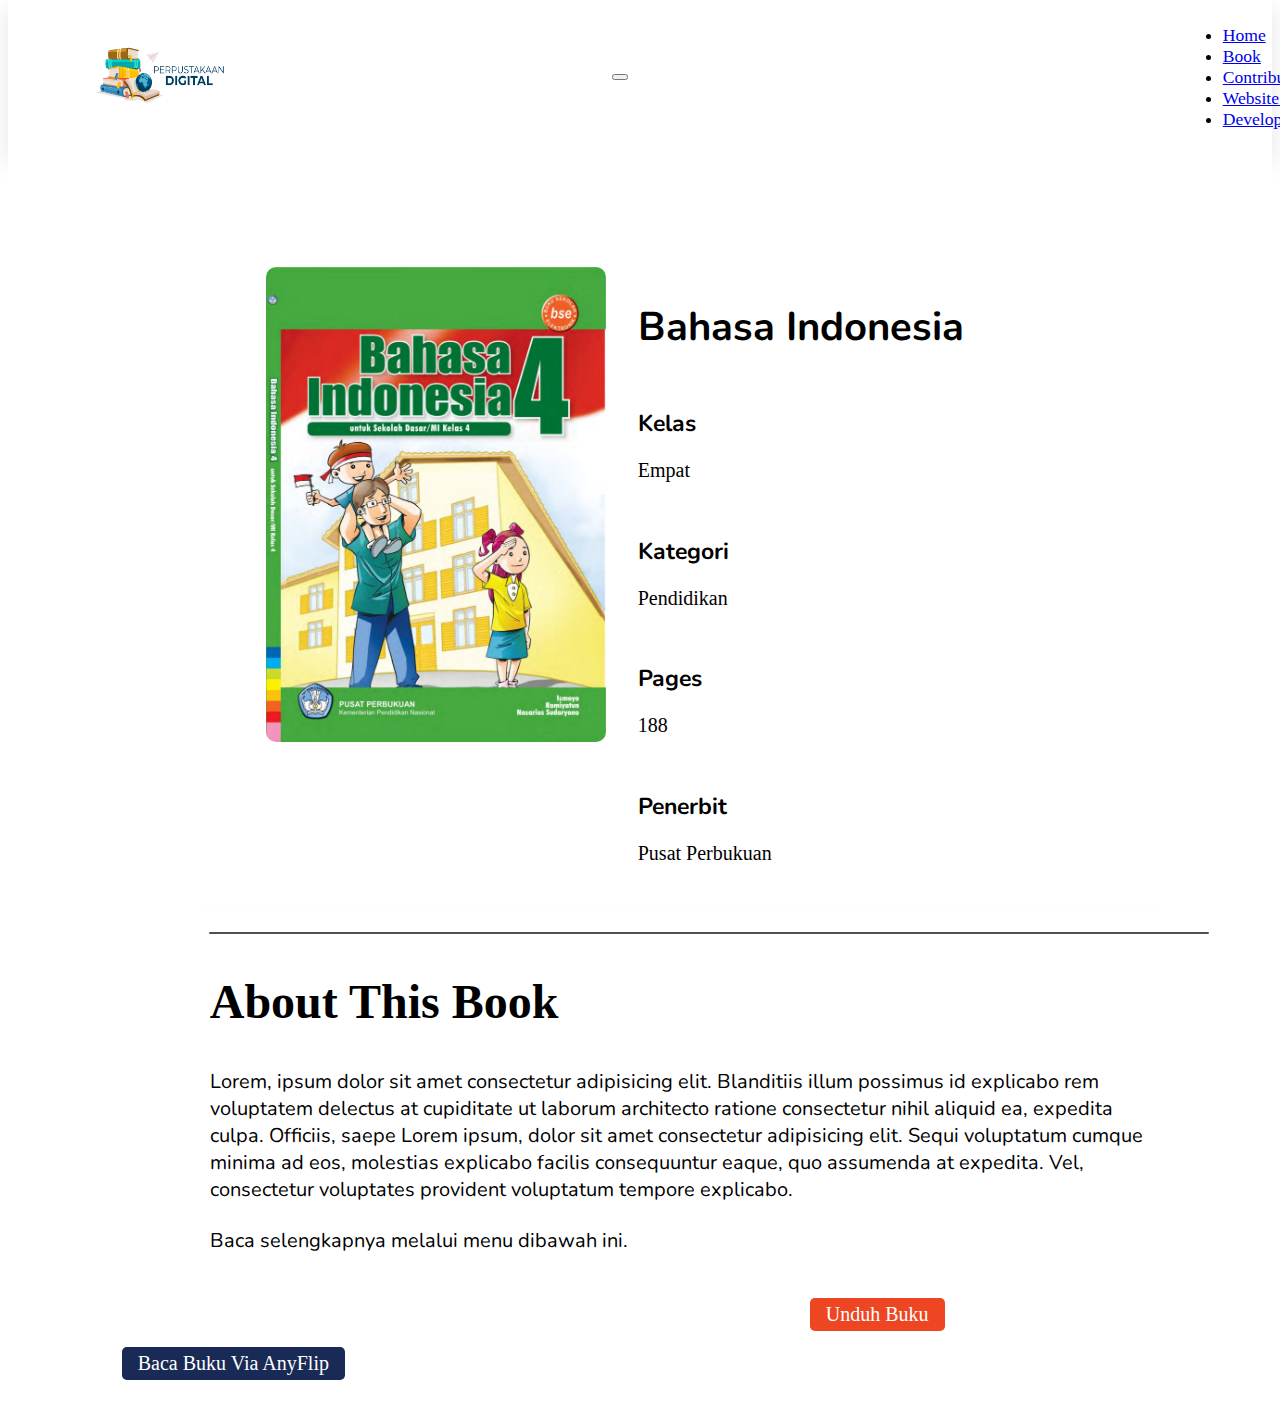
<file: detail-buku-sd/detail-buku-16.html>
<!DOCTYPE html>
<html lang="en">
  <head>
   <!-- Required meta tags -->
   <meta charset="utf-8" />
   <meta name="viewport" content="width=device-width, initial-scale=1" />

   <!-- Bootstrap CSS -->
   <link href="https://cdn.jsdelivr.net/npm/bootstrap@5.1.3/dist/css/bootstrap.min.css" rel="stylesheet" integrity="sha384-1BmE4kWBq78iYhFldvKuhfTAU6auU8tT94WrHftjDbrCEXSU1oBoqyl2QvZ6jIW3" crossorigin="anonymous" />

   <!-- Font Awesome CDN -->
   <link
     rel="stylesheet"
     href="https://cdnjs.cloudflare.com/ajax/libs/font-awesome/4.7.0/css/font-awesome.css"
     integrity="sha512-5A8nwdMOWrSz20fDsjczgUidUBR8liPYU+WymTZP1lmY9G6Oc7HlZv156XqnsgNUzTyMefFTcsFH/tnJE/+xBg=="
     crossorigin="anonymous"
     referrerpolicy="no-referrer"
   />

   <!-- CSS Tampilan SD -->
   <link rel="stylesheet" href="../css/detail-buku.css" />

   <!-- ICON Website -->
   <link rel="icon" href="../img/icon.png" />

   <!-- Judul Website -->
   <title>Buku Sekolah Dasar</title>
 </head>
 <body>
   <!-- Navbar -->
   <nav class="navbar navbar-expand-lg navbar-light fixed-top">
    <div class="container-fluid">
      <a class="navbar-brand" href="../kumpulan-buku.html">
        <img src="../img/logo.png" alt="" width="130" height="60" />
      </a>

      <button class="navbar-toggler" type="button" data-bs-toggle="collapse" data-bs-target="#navbarSupportedContent" aria-controls="navbarSupportedContent" aria-expanded="false" aria-label="Toggle navigation">
        <span class="navbar-toggler-icon"></span>
      </button>

      <div class="collapse navbar-collapse" id="navbarSupportedContent">
        <ul class="navbar-nav me-auto">
          <li class="nav-item">
            <a class="nav-link active" href="../index.html">Home</a>
          </li>
          <li class="nav-item">
            <a class="nav-link active" href="../kumpulan-buku.html" >Book</a>
          </li>
          <li class="nav-item">
            <a class="nav-link active" href="https://bit.ly/kontribusibuku" target="_blank">Contribution</a>
          </li>
          <li class="nav-item">
            <a class="nav-link active" href="https://dickywiransyah.github.io/perpustakaanbukudigital/" target="_blank">Website Pusat</a>
          </li>
          <li class="nav-item">
            <a class="nav-link active" href="https://dickywiransyah.github.io/portfolio/" target="_blank">Developer</a>
          </li>
        </ul>
        <!-- 
        <form class="d-flex">
          <input class="form-control me-2" type="search" placeholder="Search" aria-label="Search" />
          <button class="btn btn-outline-success" type="submit">Search</button>
        </form> -->
      </div>
    </div>
  </nav>
  <!-- Akhir Navbar -->

    <!-- Deskripsi Buku -->
    <section class="des" id="des">
      <div class="deskripsibuku">
        <div class="deskripsi">
          <div class="image">
            <img src="../img/img-kelas-4/4.jpg"/>
          </div>

          <div class="content">
            <h2>Bahasa Indonesia</h2>

            <h6>Kelas</h6>
            <p>Empat</p>

            <h6>Kategori</h6>
            <p>Pendidikan</span>

            <h6>Pages</h6>
            <p>188</span>

            <h6>Penerbit</h6>
            <p>Pusat Perbukuan</p>
          </div>
        </div>

        <div class="about">
          <div class="line-benefit"></div>
          <h2> About This Book</h2>
          <p>Lorem, ipsum dolor sit amet consectetur adipisicing elit. Blanditiis illum possimus id explicabo rem voluptatem delectus at cupiditate ut laborum architecto ratione consectetur nihil aliquid ea, expedita culpa. Officiis, saepe Lorem ipsum, dolor sit amet consectetur adipisicing elit. Sequi voluptatum cumque minima ad eos, molestias explicabo facilis consequuntur eaque, quo assumenda at expedita. Vel, consectetur voluptates provident voluptatum tempore explicabo.</p>
          <p>Baca selengkapnya melalui menu dibawah ini.</p>
        </div>

        <a href="../buku-sekolah-dasar/kelas-4/4.pdf" target="_blank" class="downloadbuku">Unduh Buku</a>
        <a href="https://anyflip.com/earok/nrle/" class="readbookviaanyflip" target="_blank">Baca Buku Via AnyFlip</a>
     
      </div>
    </section>
    <!-- Akhir Deskripsi Buku -->

    <!-- Option 1: Bootstrap Bundle with Popper -->
    <script src="https://cdn.jsdelivr.net/npm/bootstrap@5.1.3/dist/js/bootstrap.bundle.min.js" integrity="sha384-ka7Sk0Gln4gmtz2MlQnikT1wXgYsOg+OMhuP+IlRH9sENBO0LRn5q+8nbTov4+1p" crossorigin="anonymous"></script>
  </body>
</html>
</file>
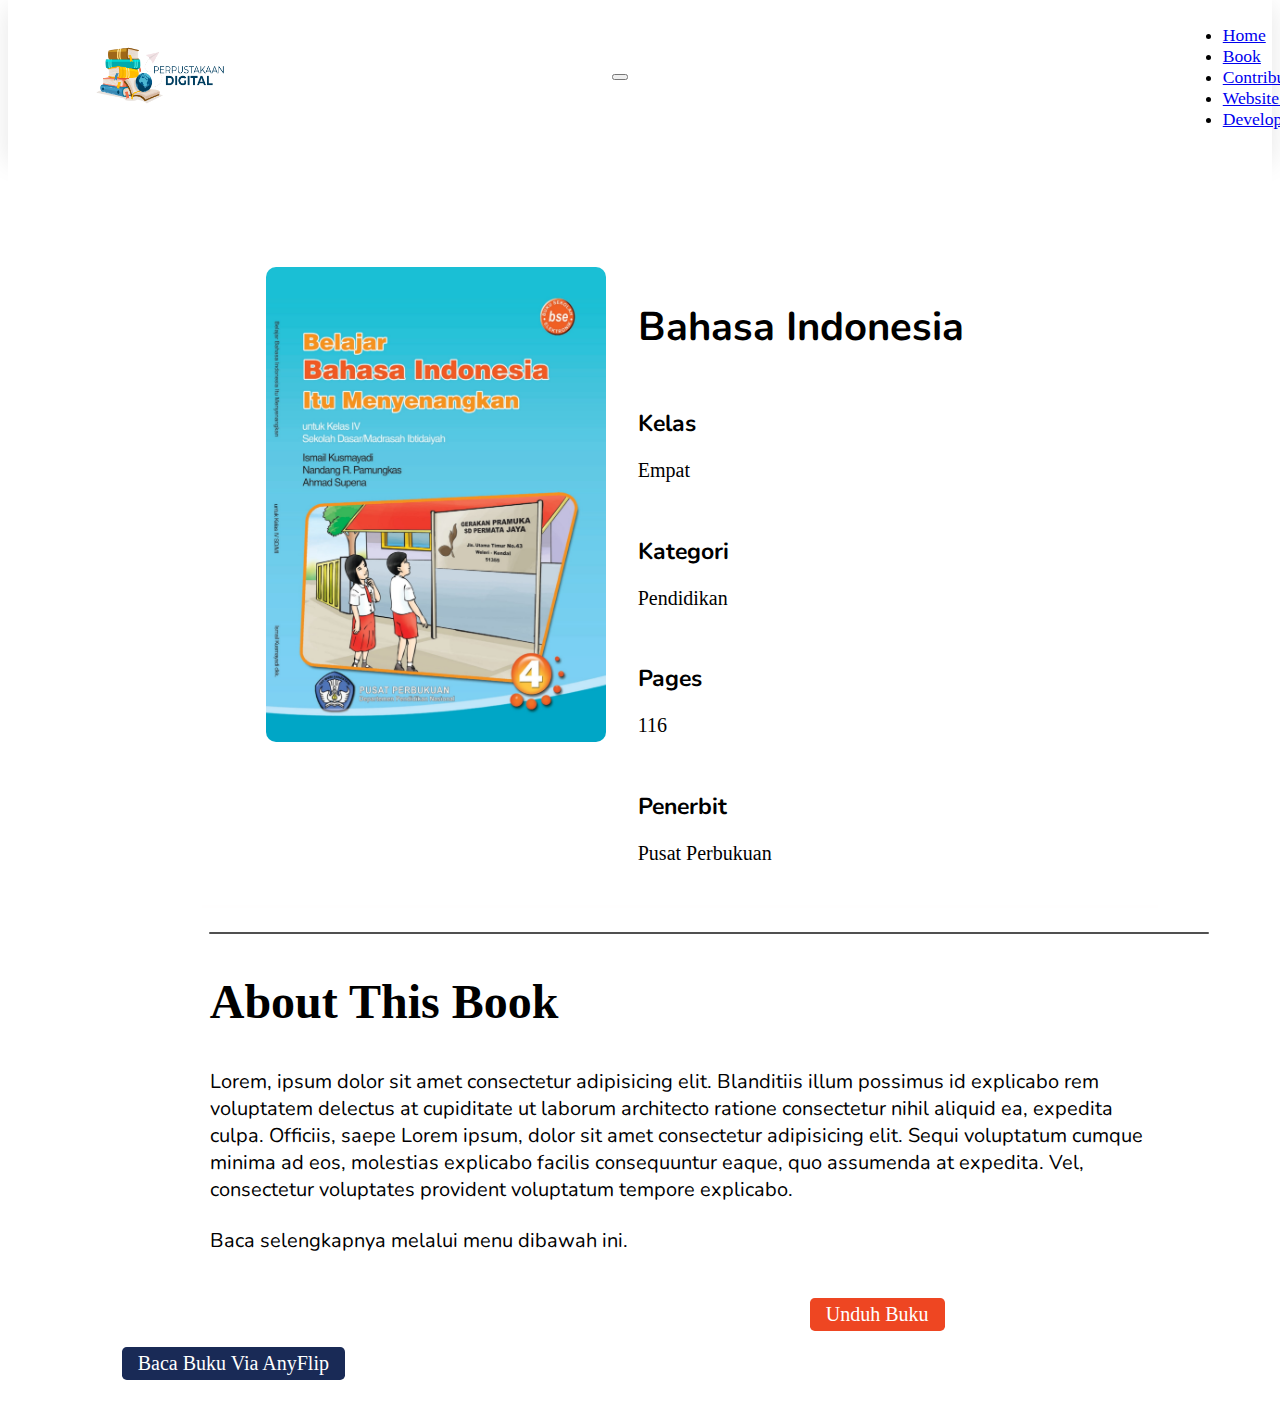
<file: detail-buku-sd/detail-buku-17.html>
<!DOCTYPE html>
<html lang="en">
  <head>
    <!-- Required meta tags -->
    <meta charset="utf-8" />
    <meta name="viewport" content="width=device-width, initial-scale=1" />

    <!-- Bootstrap CSS -->
    <link href="https://cdn.jsdelivr.net/npm/bootstrap@5.1.3/dist/css/bootstrap.min.css" rel="stylesheet" integrity="sha384-1BmE4kWBq78iYhFldvKuhfTAU6auU8tT94WrHftjDbrCEXSU1oBoqyl2QvZ6jIW3" crossorigin="anonymous" />

    <!-- Font Awesome CDN -->
    <link
      rel="stylesheet"
      href="https://cdnjs.cloudflare.com/ajax/libs/font-awesome/4.7.0/css/font-awesome.css"
      integrity="sha512-5A8nwdMOWrSz20fDsjczgUidUBR8liPYU+WymTZP1lmY9G6Oc7HlZv156XqnsgNUzTyMefFTcsFH/tnJE/+xBg=="
      crossorigin="anonymous"
      referrerpolicy="no-referrer"
    />

    <!-- CSS Tampilan SD -->
    <link rel="stylesheet" href="../css/detail-buku.css" />

    <!-- ICON Website -->
    <link rel="icon" href="../img/icon.png" />

    <!-- Judul Website -->
    <title>Buku Sekolah Dasar</title>
  </head>
  <body>
    <!-- Navbar -->
    <nav class="navbar navbar-expand-lg navbar-light fixed-top">
      <div class="container-fluid">
        <a class="navbar-brand" href="../kumpulan-buku.html">
          <img src="../img/logo.png" alt="" width="130" height="60" />
        </a>

        <button class="navbar-toggler" type="button" data-bs-toggle="collapse" data-bs-target="#navbarSupportedContent" aria-controls="navbarSupportedContent" aria-expanded="false" aria-label="Toggle navigation">
          <span class="navbar-toggler-icon"></span>
        </button>

        <div class="collapse navbar-collapse" id="navbarSupportedContent">
          <ul class="navbar-nav me-auto">
            <li class="nav-item">
              <a class="nav-link active" href="../index.html">Home</a>
            </li>
            <li class="nav-item">
              <a class="nav-link active" href="../kumpulan-buku.html" >Book</a>
            </li>
            <li class="nav-item">
              <a class="nav-link active" href="https://bit.ly/kontribusibuku" target="_blank">Contribution</a>
            </li>
            <li class="nav-item">
              <a class="nav-link active" href="https://dickywiransyah.github.io/perpustakaanbukudigital/" target="_blank">Website Pusat</a>
            </li>
            <li class="nav-item">
              <a class="nav-link active" href="https://dickywiransyah.github.io/portfolio/" target="_blank">Developer</a>
            </li>
          </ul>
          <!-- 
          <form class="d-flex">
            <input class="form-control me-2" type="search" placeholder="Search" aria-label="Search" />
            <button class="btn btn-outline-success" type="submit">Search</button>
          </form> -->
        </div>
      </div>
    </nav>
    <!-- Akhir Navbar -->

    <!-- Deskripsi Buku -->
    <section class="des" id="des">
      <div class="deskripsibuku">
        <div class="deskripsi">
          <div class="image">
            <img src="../img/img-kelas-4/5.jpg"/>
          </div>

          <div class="content">
            <h2>Bahasa Indonesia</h2>

            <h6>Kelas</h6>
            <p>Empat</p>

            <h6>Kategori</h6>
            <p>Pendidikan</span>

            <h6>Pages</h6>
            <p>116</span>

            <h6>Penerbit</h6>
            <p>Pusat Perbukuan</p>
          </div>
        </div>

        <div class="about">
          <div class="line-benefit"></div>
          <h2> About This Book</h2>
          <p>Lorem, ipsum dolor sit amet consectetur adipisicing elit. Blanditiis illum possimus id explicabo rem voluptatem delectus at cupiditate ut laborum architecto ratione consectetur nihil aliquid ea, expedita culpa. Officiis, saepe Lorem ipsum, dolor sit amet consectetur adipisicing elit. Sequi voluptatum cumque minima ad eos, molestias explicabo facilis consequuntur eaque, quo assumenda at expedita. Vel, consectetur voluptates provident voluptatum tempore explicabo.</p>
          <p>Baca selengkapnya melalui menu dibawah ini.</p>
        </div>

        <a href="../buku-sekolah-dasar/kelas-4/5.pdf" target="_blank" class="downloadbuku">Unduh Buku</a>
        <a href="https://anyflip.com/earok/rzwm/" class="readbookviaanyflip" target="_blank">Baca Buku Via AnyFlip</a>
     
      </div>
    </section>
    <!-- Akhir Deskripsi Buku -->

    <!-- Option 1: Bootstrap Bundle with Popper -->
    <script src="https://cdn.jsdelivr.net/npm/bootstrap@5.1.3/dist/js/bootstrap.bundle.min.js" integrity="sha384-ka7Sk0Gln4gmtz2MlQnikT1wXgYsOg+OMhuP+IlRH9sENBO0LRn5q+8nbTov4+1p" crossorigin="anonymous"></script>
  </body>
</html>
</file>
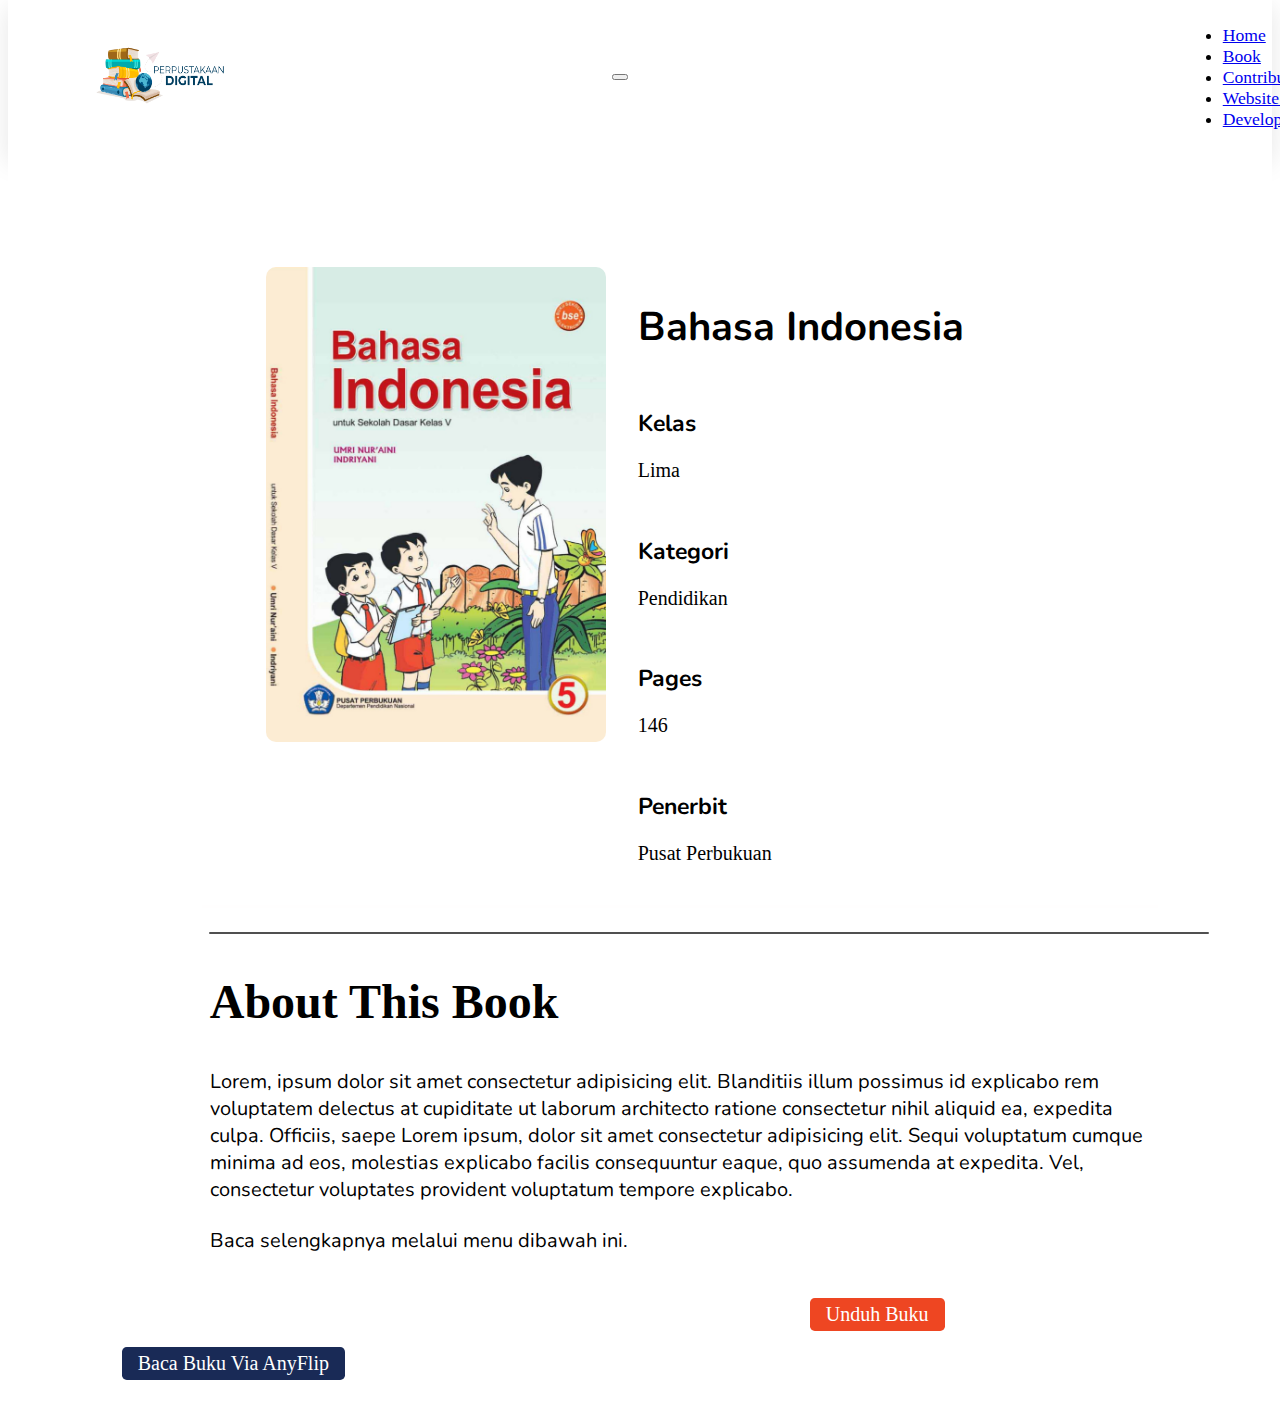
<file: detail-buku-sd/detail-buku-18.html>
<!DOCTYPE html>
<html lang="en">
  <head>
    <!-- Required meta tags -->
    <meta charset="utf-8" />
    <meta name="viewport" content="width=device-width, initial-scale=1" />

    <!-- Bootstrap CSS -->
    <link href="https://cdn.jsdelivr.net/npm/bootstrap@5.1.3/dist/css/bootstrap.min.css" rel="stylesheet" integrity="sha384-1BmE4kWBq78iYhFldvKuhfTAU6auU8tT94WrHftjDbrCEXSU1oBoqyl2QvZ6jIW3" crossorigin="anonymous" />

    <!-- Font Awesome CDN -->
    <link
      rel="stylesheet"
      href="https://cdnjs.cloudflare.com/ajax/libs/font-awesome/4.7.0/css/font-awesome.css"
      integrity="sha512-5A8nwdMOWrSz20fDsjczgUidUBR8liPYU+WymTZP1lmY9G6Oc7HlZv156XqnsgNUzTyMefFTcsFH/tnJE/+xBg=="
      crossorigin="anonymous"
      referrerpolicy="no-referrer"
    />

    <!-- CSS Tampilan SD -->
    <link rel="stylesheet" href="../css/detail-buku.css" />

    <!-- ICON Website -->
    <link rel="icon" href="../img/icon.png" />

    <!-- Judul Website -->
    <title>Buku Sekolah Dasar</title>
  </head>
  <body>
    <!-- Navbar -->
    <nav class="navbar navbar-expand-lg navbar-light fixed-top">
      <div class="container-fluid">
        <a class="navbar-brand" href="../kumpulan-buku.html">
          <img src="../img/logo.png" alt="" width="130" height="60" />
        </a>

        <button class="navbar-toggler" type="button" data-bs-toggle="collapse" data-bs-target="#navbarSupportedContent" aria-controls="navbarSupportedContent" aria-expanded="false" aria-label="Toggle navigation">
          <span class="navbar-toggler-icon"></span>
        </button>

        <div class="collapse navbar-collapse" id="navbarSupportedContent">
          <ul class="navbar-nav me-auto">
            <li class="nav-item">
              <a class="nav-link active" href="../index.html">Home</a>
            </li>
            <li class="nav-item">
              <a class="nav-link active" href="../kumpulan-buku.html" >Book</a>
            </li>
            <li class="nav-item">
              <a class="nav-link active" href="https://bit.ly/kontribusibuku" target="_blank">Contribution</a>
            </li>
            <li class="nav-item">
              <a class="nav-link active" href="https://dickywiransyah.github.io/perpustakaanbukudigital/" target="_blank">Website Pusat</a>
            </li>
            <li class="nav-item">
              <a class="nav-link active" href="https://dickywiransyah.github.io/portfolio/" target="_blank">Developer</a>
            </li>
          </ul>
          <!-- 
          <form class="d-flex">
            <input class="form-control me-2" type="search" placeholder="Search" aria-label="Search" />
            <button class="btn btn-outline-success" type="submit">Search</button>
          </form> -->
        </div>
      </div>
    </nav>
    <!-- Akhir Navbar -->

    <!-- Deskripsi Buku -->
    <section class="des" id="des">
      <div class="deskripsibuku">
        <div class="deskripsi">
          <div class="image">
            <img src="../img/img-kelas-5/1.jpg"/>
          </div>

          <div class="content">
            <h2>Bahasa Indonesia</h2>

            <h6>Kelas</h6>
            <p>Lima</p>

            <h6>Kategori</h6>
            <p>Pendidikan</span>

            <h6>Pages</h6>
            <p>146</span>

            <h6>Penerbit</h6>
            <p>Pusat Perbukuan</p>
          </div>
        </div>

        <div class="about">
          <div class="line-benefit"></div>
          <h2> About This Book</h2>
          <p>Lorem, ipsum dolor sit amet consectetur adipisicing elit. Blanditiis illum possimus id explicabo rem voluptatem delectus at cupiditate ut laborum architecto ratione consectetur nihil aliquid ea, expedita culpa. Officiis, saepe Lorem ipsum, dolor sit amet consectetur adipisicing elit. Sequi voluptatum cumque minima ad eos, molestias explicabo facilis consequuntur eaque, quo assumenda at expedita. Vel, consectetur voluptates provident voluptatum tempore explicabo.</p>
          <p>Baca selengkapnya melalui menu dibawah ini.</p>
        </div>

        <a href="../buku-sekolah-dasar/kelas-5/1.pdf" target="_blank" class="downloadbuku">Unduh Buku</a>
        <a href="https://anyflip.com/earok/etud/" class="readbookviaanyflip" target="_blank">Baca Buku Via AnyFlip</a>
     
      </div>
    </section>
    <!-- Akhir Deskripsi Buku -->

    <!-- Option 1: Bootstrap Bundle with Popper -->
    <script src="https://cdn.jsdelivr.net/npm/bootstrap@5.1.3/dist/js/bootstrap.bundle.min.js" integrity="sha384-ka7Sk0Gln4gmtz2MlQnikT1wXgYsOg+OMhuP+IlRH9sENBO0LRn5q+8nbTov4+1p" crossorigin="anonymous"></script>
  </body>
</html>
</file>
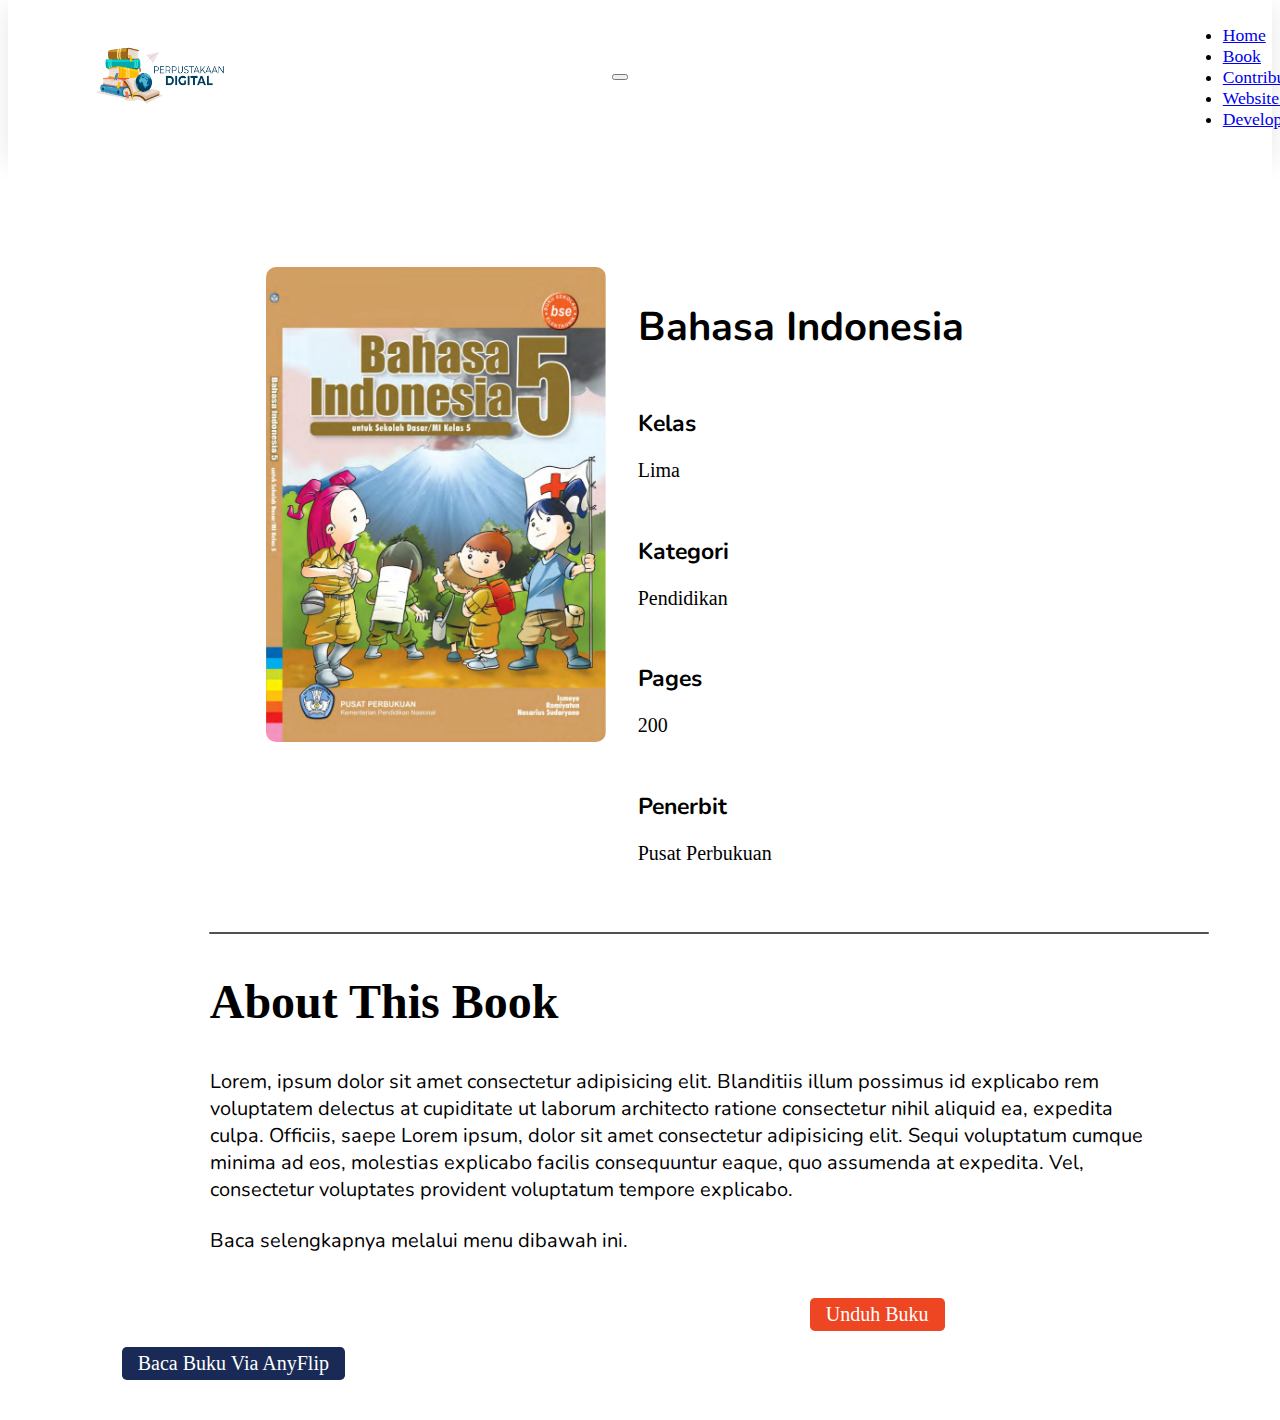
<file: detail-buku-sd/detail-buku-19.html>
<!DOCTYPE html>
<html lang="en">
  <head>
    <!-- Required meta tags -->
    <meta charset="utf-8" />
    <meta name="viewport" content="width=device-width, initial-scale=1" />

    <!-- Bootstrap CSS -->
    <link href="https://cdn.jsdelivr.net/npm/bootstrap@5.1.3/dist/css/bootstrap.min.css" rel="stylesheet" integrity="sha384-1BmE4kWBq78iYhFldvKuhfTAU6auU8tT94WrHftjDbrCEXSU1oBoqyl2QvZ6jIW3" crossorigin="anonymous" />

    <!-- Font Awesome CDN -->
    <link
      rel="stylesheet"
      href="https://cdnjs.cloudflare.com/ajax/libs/font-awesome/4.7.0/css/font-awesome.css"
      integrity="sha512-5A8nwdMOWrSz20fDsjczgUidUBR8liPYU+WymTZP1lmY9G6Oc7HlZv156XqnsgNUzTyMefFTcsFH/tnJE/+xBg=="
      crossorigin="anonymous"
      referrerpolicy="no-referrer"
    />

    <!-- CSS Tampilan SD -->
    <link rel="stylesheet" href="../css/detail-buku.css" />

    <!-- ICON Website -->
    <link rel="icon" href="../img/icon.png" />

    <!-- Judul Website -->
    <title>Buku Sekolah Dasar</title>
  </head>
  <body>
   <!-- Navbar -->
   <nav class="navbar navbar-expand-lg navbar-light fixed-top">
    <div class="container-fluid">
      <a class="navbar-brand" href="../kumpulan-buku.html">
        <img src="../img/logo.png" alt="" width="130" height="60" />
      </a>

      <button class="navbar-toggler" type="button" data-bs-toggle="collapse" data-bs-target="#navbarSupportedContent" aria-controls="navbarSupportedContent" aria-expanded="false" aria-label="Toggle navigation">
        <span class="navbar-toggler-icon"></span>
      </button>

      <div class="collapse navbar-collapse" id="navbarSupportedContent">
        <ul class="navbar-nav me-auto">
          <li class="nav-item">
            <a class="nav-link active" href="../index.html">Home</a>
          </li>
          <li class="nav-item">
            <a class="nav-link active" href="../kumpulan-buku.html" >Book</a>
          </li>
          <li class="nav-item">
            <a class="nav-link active" href="https://bit.ly/kontribusibuku" target="_blank">Contribution</a>
          </li>
          <li class="nav-item">
            <a class="nav-link active" href="https://dickywiransyah.github.io/perpustakaanbukudigital/" target="_blank">Website Pusat</a>
          </li>
          <li class="nav-item">
            <a class="nav-link active" href="https://dickywiransyah.github.io/portfolio/" target="_blank">Developer</a>
          </li>
        </ul>
        <!-- 
        <form class="d-flex">
          <input class="form-control me-2" type="search" placeholder="Search" aria-label="Search" />
          <button class="btn btn-outline-success" type="submit">Search</button>
        </form> -->
      </div>
    </div>
  </nav>
  <!-- Akhir Navbar -->

    <!-- Deskripsi Buku -->
    <section class="des" id="des">
      <div class="deskripsibuku">
        <div class="deskripsi">
          <div class="image">
            <img src="../img/img-kelas-5/2.jpg"/>
          </div>

          <div class="content">
            <h2>Bahasa Indonesia</h2>

            <h6>Kelas</h6>
            <p>Lima</p>

            <h6>Kategori</h6>
            <p>Pendidikan</span>

            <h6>Pages</h6>
            <p>200</span>

            <h6>Penerbit</h6>
            <p>Pusat Perbukuan</p>
          </div>
        </div>

        <div class="about">
          <div class="line-benefit"></div>
          <h2> About This Book</h2>
          <p>Lorem, ipsum dolor sit amet consectetur adipisicing elit. Blanditiis illum possimus id explicabo rem voluptatem delectus at cupiditate ut laborum architecto ratione consectetur nihil aliquid ea, expedita culpa. Officiis, saepe Lorem ipsum, dolor sit amet consectetur adipisicing elit. Sequi voluptatum cumque minima ad eos, molestias explicabo facilis consequuntur eaque, quo assumenda at expedita. Vel, consectetur voluptates provident voluptatum tempore explicabo.</p>
          <p>Baca selengkapnya melalui menu dibawah ini.</p>
        </div>

        <a href="../buku-sekolah-dasar/kelas-5/2.pdf" target="_blank" class="downloadbuku">Unduh Buku</a>
        <a href="https://anyflip.com/earok/krtr/" class="readbookviaanyflip" target="_blank">Baca Buku Via AnyFlip</a>
     
      </div>
    </section>
    <!-- Akhir Deskripsi Buku -->

    <!-- Option 1: Bootstrap Bundle with Popper -->
    <script src="https://cdn.jsdelivr.net/npm/bootstrap@5.1.3/dist/js/bootstrap.bundle.min.js" integrity="sha384-ka7Sk0Gln4gmtz2MlQnikT1wXgYsOg+OMhuP+IlRH9sENBO0LRn5q+8nbTov4+1p" crossorigin="anonymous"></script>
  </body>
</html>
</file>
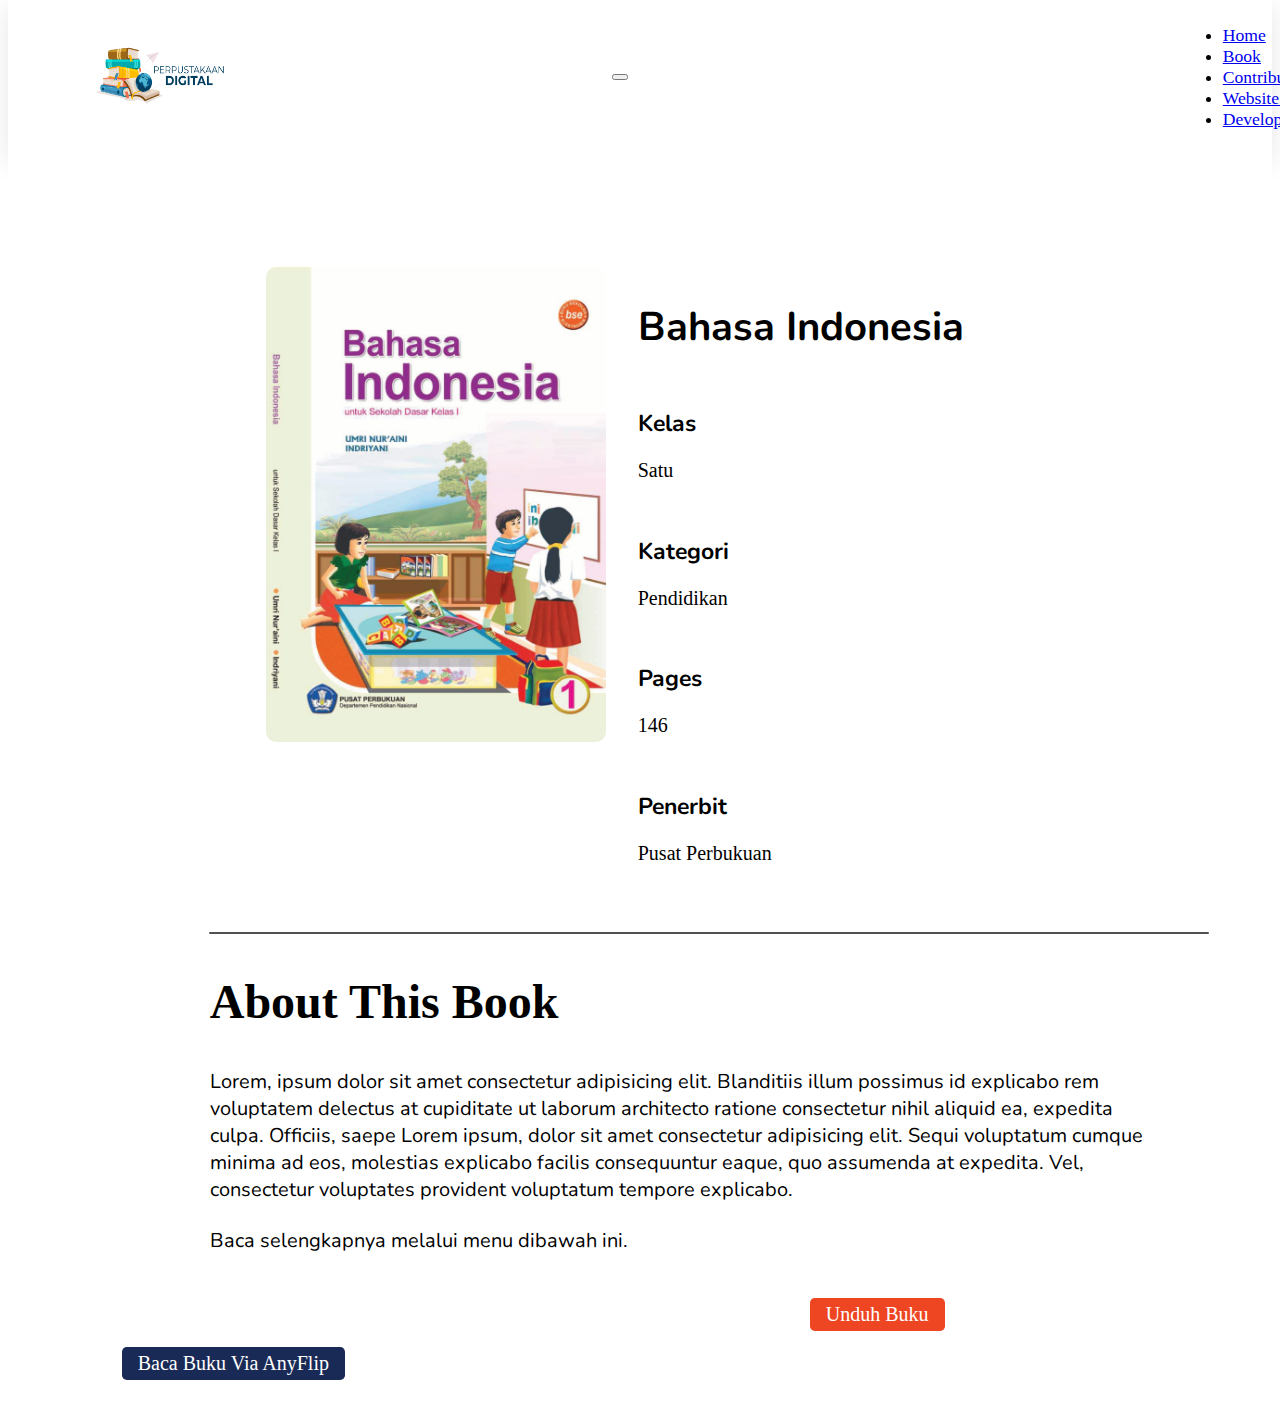
<file: detail-buku-sd/detail-buku-2.html>
<!DOCTYPE html>
<html lang="en">
  <head>
    <!-- Required meta tags -->
    <meta charset="utf-8" />
    <meta name="viewport" content="width=device-width, initial-scale=1" />

    <!-- Bootstrap CSS -->
    <link href="https://cdn.jsdelivr.net/npm/bootstrap@5.1.3/dist/css/bootstrap.min.css" rel="stylesheet" integrity="sha384-1BmE4kWBq78iYhFldvKuhfTAU6auU8tT94WrHftjDbrCEXSU1oBoqyl2QvZ6jIW3" crossorigin="anonymous" />

    <!-- Font Awesome CDN -->
    <link
      rel="stylesheet"
      href="https://cdnjs.cloudflare.com/ajax/libs/font-awesome/4.7.0/css/font-awesome.css"
      integrity="sha512-5A8nwdMOWrSz20fDsjczgUidUBR8liPYU+WymTZP1lmY9G6Oc7HlZv156XqnsgNUzTyMefFTcsFH/tnJE/+xBg=="
      crossorigin="anonymous"
      referrerpolicy="no-referrer"
    />

    <!-- CSS Tampilan SD -->
    <link rel="stylesheet" href="../css/detail-buku.css" />

    <!-- ICON Website -->
    <link rel="icon" href="../img/icon.png" />

    <!-- Judul Website -->
    <title>Buku Sekolah Dasar</title>
  </head>
  <body>
    <!-- Navbar -->
    <nav class="navbar navbar-expand-lg navbar-light fixed-top">
      <div class="container-fluid">
        <a class="navbar-brand" href="../kumpulan-buku.html">
          <img src="../img/logo.png" alt="" width="130" height="60" />
        </a>

        <button class="navbar-toggler" type="button" data-bs-toggle="collapse" data-bs-target="#navbarSupportedContent" aria-controls="navbarSupportedContent" aria-expanded="false" aria-label="Toggle navigation">
          <span class="navbar-toggler-icon"></span>
        </button>

        <div class="collapse navbar-collapse" id="navbarSupportedContent">
          <ul class="navbar-nav me-auto">
            <li class="nav-item">
              <a class="nav-link active" href="../index.html">Home</a>
            </li>
            <li class="nav-item">
              <a class="nav-link active" href="../kumpulan-buku.html" >Book</a>
            </li>
            <li class="nav-item">
              <a class="nav-link active" href="https://bit.ly/kontribusibuku" target="_blank">Contribution</a>
            </li>
            <li class="nav-item">
              <a class="nav-link active" href="https://dickywiransyah.github.io/perpustakaanbukudigital/" target="_blank">Website Pusat</a>
            </li>
            <li class="nav-item">
              <a class="nav-link active" href="https://dickywiransyah.github.io/portfolio/" target="_blank">Developer</a>
            </li>
          </ul>
          <!-- 
          <form class="d-flex">
            <input class="form-control me-2" type="search" placeholder="Search" aria-label="Search" />
            <button class="btn btn-outline-success" type="submit">Search</button>
          </form> -->
        </div>
      </div>
    </nav>
    <!-- Akhir Navbar -->
    
    <!-- Deskripsi Buku -->
    <section class="des" id="des">
      <div class="deskripsibuku">
        <div class="deskripsi">
          <div class="image">
            <img src="../img/img-kelas-1/2.jpg"/>
          </div>

          <div class="content">
            <h2>Bahasa Indonesia</h2>

            <h6>Kelas</h6>
            <p>Satu</p>

            <h6>Kategori</h6>
            <p>Pendidikan</span>

            <h6>Pages</h6>
            <p>146</span>

            <h6>Penerbit</h6>
            <p>Pusat Perbukuan</p>
          </div>
        </div>

        <div class="about">
          <div class="line-benefit"></div>
          <h2> About This Book</h2>
          <p>Lorem, ipsum dolor sit amet consectetur adipisicing elit. Blanditiis illum possimus id explicabo rem voluptatem delectus at cupiditate ut laborum architecto ratione consectetur nihil aliquid ea, expedita culpa. Officiis, saepe Lorem ipsum, dolor sit amet consectetur adipisicing elit. Sequi voluptatum cumque minima ad eos, molestias explicabo facilis consequuntur eaque, quo assumenda at expedita. Vel, consectetur voluptates provident voluptatum tempore explicabo.</p>
          <p>Baca selengkapnya melalui menu dibawah ini.</p>
        </div>

        <a href="../buku-sekolah-dasar/kelas-1/2.pdf" target="_blank" class="downloadbuku">Unduh Buku</a>
        <a href="https://anyflip.com/earok/dyhl/" class="readbookviaanyflip" target="_blank">Baca Buku Via AnyFlip</a>
     
      </div>
    </section>
    <!-- Akhir Deskripsi Buku -->

    <!-- Option 1: Bootstrap Bundle with Popper -->
    <script src="https://cdn.jsdelivr.net/npm/bootstrap@5.1.3/dist/js/bootstrap.bundle.min.js" integrity="sha384-ka7Sk0Gln4gmtz2MlQnikT1wXgYsOg+OMhuP+IlRH9sENBO0LRn5q+8nbTov4+1p" crossorigin="anonymous"></script>
  </body>
</html>
</file>
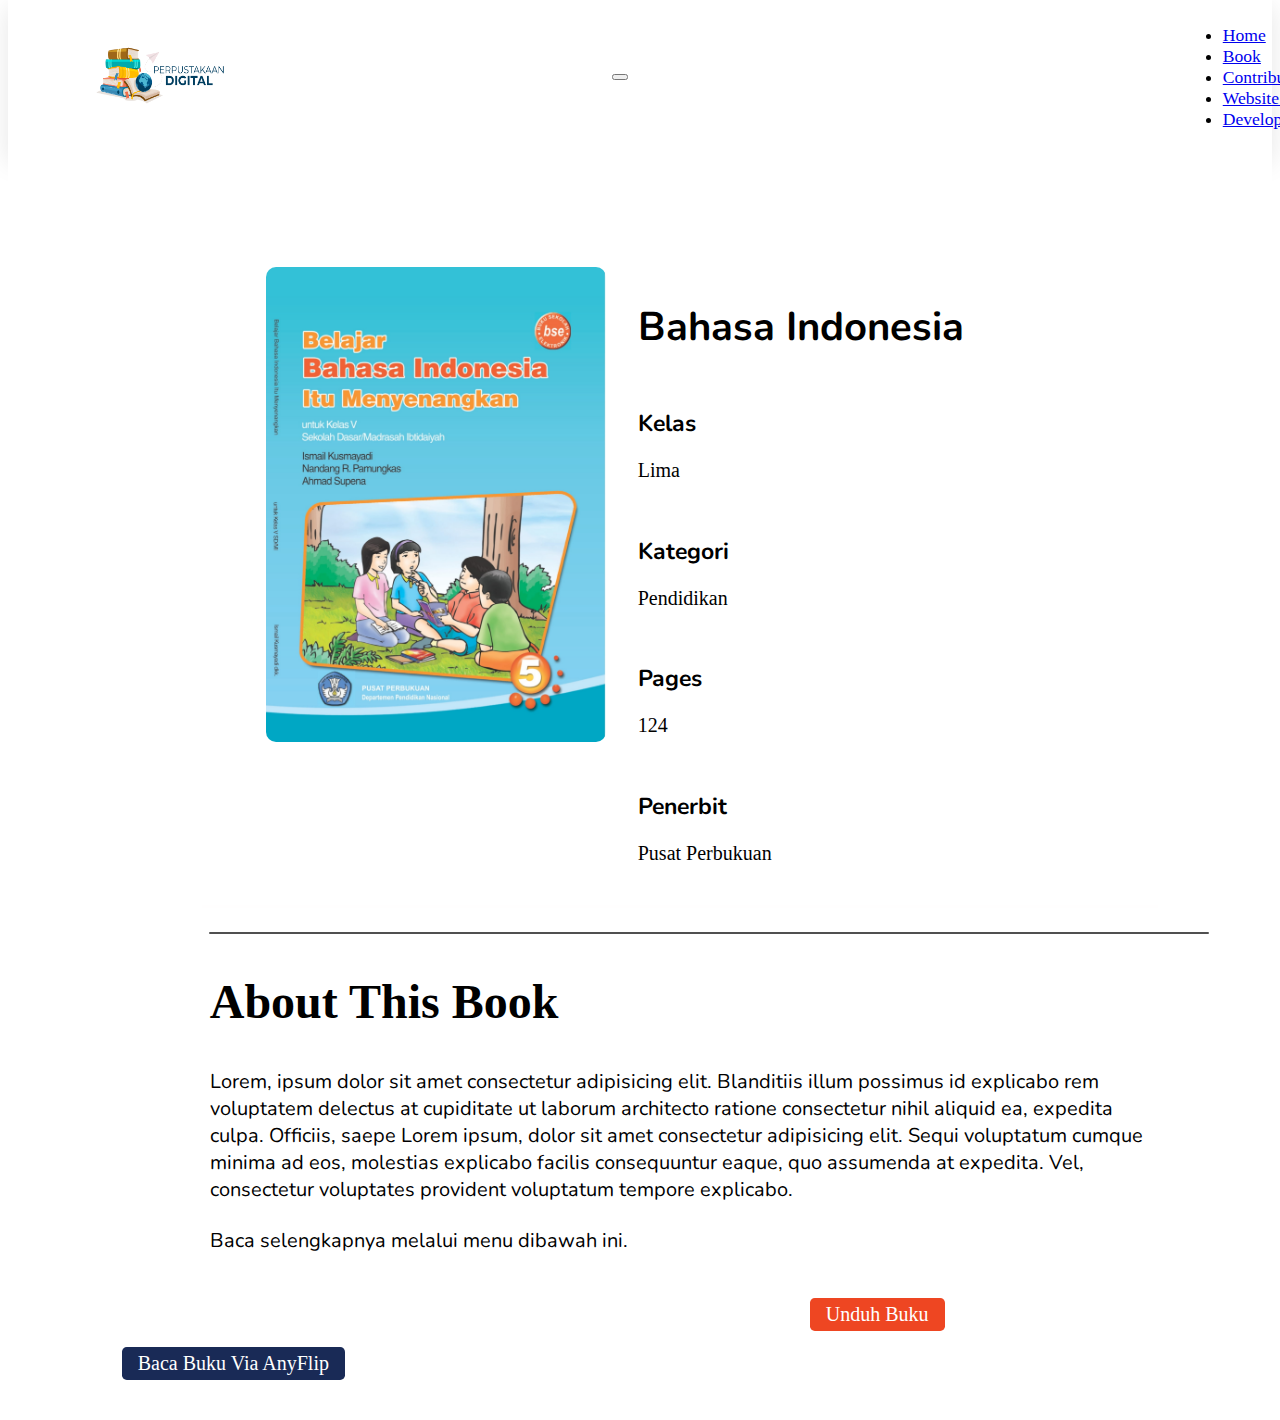
<file: detail-buku-sd/detail-buku-20.html>
<!DOCTYPE html>
<html lang="en">
  <head>
    <!-- Required meta tags -->
    <meta charset="utf-8" />
    <meta name="viewport" content="width=device-width, initial-scale=1" />

    <!-- Bootstrap CSS -->
    <link href="https://cdn.jsdelivr.net/npm/bootstrap@5.1.3/dist/css/bootstrap.min.css" rel="stylesheet" integrity="sha384-1BmE4kWBq78iYhFldvKuhfTAU6auU8tT94WrHftjDbrCEXSU1oBoqyl2QvZ6jIW3" crossorigin="anonymous" />

    <!-- Font Awesome CDN -->
    <link
      rel="stylesheet"
      href="https://cdnjs.cloudflare.com/ajax/libs/font-awesome/4.7.0/css/font-awesome.css"
      integrity="sha512-5A8nwdMOWrSz20fDsjczgUidUBR8liPYU+WymTZP1lmY9G6Oc7HlZv156XqnsgNUzTyMefFTcsFH/tnJE/+xBg=="
      crossorigin="anonymous"
      referrerpolicy="no-referrer"
    />

    <!-- CSS Tampilan SD -->
    <link rel="stylesheet" href="../css/detail-buku.css" />

    <!-- ICON Website -->
    <link rel="icon" href="../img/icon.png" />

    <!-- Judul Website -->
    <title>Buku Sekolah Dasar</title>
  </head>
  <body>
    <!-- Navbar -->
    <nav class="navbar navbar-expand-lg navbar-light fixed-top">
      <div class="container-fluid">
        <a class="navbar-brand" href="../kumpulan-buku.html">
          <img src="../img/logo.png" alt="" width="130" height="60" />
        </a>

        <button class="navbar-toggler" type="button" data-bs-toggle="collapse" data-bs-target="#navbarSupportedContent" aria-controls="navbarSupportedContent" aria-expanded="false" aria-label="Toggle navigation">
          <span class="navbar-toggler-icon"></span>
        </button>

        <div class="collapse navbar-collapse" id="navbarSupportedContent">
          <ul class="navbar-nav me-auto">
            <li class="nav-item">
              <a class="nav-link active" href="../index.html">Home</a>
            </li>
            <li class="nav-item">
              <a class="nav-link active" href="../kumpulan-buku.html" >Book</a>
            </li>
            <li class="nav-item">
              <a class="nav-link active" href="https://bit.ly/kontribusibuku" target="_blank">Contribution</a>
            </li>
            <li class="nav-item">
              <a class="nav-link active" href="https://dickywiransyah.github.io/perpustakaanbukudigital/" target="_blank">Website Pusat</a>
            </li>
            <li class="nav-item">
              <a class="nav-link active" href="https://dickywiransyah.github.io/portfolio/" target="_blank">Developer</a>
            </li>
          </ul>
          <!-- 
          <form class="d-flex">
            <input class="form-control me-2" type="search" placeholder="Search" aria-label="Search" />
            <button class="btn btn-outline-success" type="submit">Search</button>
          </form> -->
        </div>
      </div>
    </nav>
    <!-- Akhir Navbar -->

    <!-- Deskripsi Buku -->
    <section class="des" id="des">
      <div class="deskripsibuku">
        <div class="deskripsi">
          <div class="image">
            <img src="../img/img-kelas-5/3.jpg"/>
          </div>

          <div class="content">
            <h2>Bahasa Indonesia</h2>

            <h6>Kelas</h6>
            <p>Lima</p>

            <h6>Kategori</h6>
            <p>Pendidikan</span>

            <h6>Pages</h6>
            <p>124</span>

            <h6>Penerbit</h6>
            <p>Pusat Perbukuan</p>
          </div>
        </div>

        <div class="about">
          <div class="line-benefit"></div>
          <h2> About This Book</h2>
          <p>Lorem, ipsum dolor sit amet consectetur adipisicing elit. Blanditiis illum possimus id explicabo rem voluptatem delectus at cupiditate ut laborum architecto ratione consectetur nihil aliquid ea, expedita culpa. Officiis, saepe Lorem ipsum, dolor sit amet consectetur adipisicing elit. Sequi voluptatum cumque minima ad eos, molestias explicabo facilis consequuntur eaque, quo assumenda at expedita. Vel, consectetur voluptates provident voluptatum tempore explicabo.</p>
          <p>Baca selengkapnya melalui menu dibawah ini.</p>
        </div>

        <a href="../buku-sekolah-dasar/kelas-5/3.pdf" target="_blank" class="downloadbuku">Unduh Buku</a>
        <a href="https://anyflip.com/earok/zfip/" class="readbookviaanyflip" target="_blank">Baca Buku Via AnyFlip</a>
     
      </div>
    </section>
    <!-- Akhir Deskripsi Buku -->

    <!-- Option 1: Bootstrap Bundle with Popper -->
    <script src="https://cdn.jsdelivr.net/npm/bootstrap@5.1.3/dist/js/bootstrap.bundle.min.js" integrity="sha384-ka7Sk0Gln4gmtz2MlQnikT1wXgYsOg+OMhuP+IlRH9sENBO0LRn5q+8nbTov4+1p" crossorigin="anonymous"></script>
  </body>
</html>
</file>
<file: css/detail-buku.css>
@import url('https://fonts.googleapis.com/css2?family=Nunito:wght@200;300;400;600;700&display=swap');

:root {
  --green: #27ae60;
  --black: #192a56;
  --light-color: #666;
  --box-shadow: 0 0.5rem 1.5rem rgba(0, 0, 0, 0.1);
}

section {
  padding: 2rem 9%;
}

section:nth-child(even) {
  background: rgb(255, 255, 255);
}

/* Navbar */
.container-fluid {
  background: #fff;
  padding: 0.6rem 7%;
  margin-top: -9px;
  display: flex;
  align-items: center;
  justify-content: space-between;
  z-index: 1000;
  box-shadow: var(--box-shadow);
}

.nav-item {
  font-size: 1.1rem;
  position: relative;
  left: 170px;
  padding-right: 2rem;
}

.nav-link:after {
  content: '';
  display: block;
  border-bottom: 3px solid #27ae60;
  padding-bottom: 2px;
  margin-bottom: -5px;
  width: 0%;
  transition: 0.3s;
}

.nav-link:hover {
  color: #000000;
}
.nav-link:hover::after {
  width: 100%;
}
/* Akhir Navbar */

/* Deksripsi */
#des {
  padding-top: 7rem;
}

.des .deskripsibuku .deskripsi {
  display: flex;
  flex-wrap: wrap;
}

.content {
  margin-left: 2rem;
}

.image {
  margin-left: 4rem;
}

.image img {
  max-width: 340px;
  margin-left: 80px;
  border-radius: 10px;
}

.content h2 {
  color: rgb(0, 0, 0);
  font-size: 40px;
  margin-bottom: 2rem;

  font-family: 'Nunito', sans-serif;
}

.content h6 {
  font-weight: bold;
  font-size: 23px;
  margin-bottom: 1.2rem;
  font-family: 'Nunito', sans-serif;
}

.content p {
  color: rgb(0, 0, 0);
  font-size: 20px;
  margin-bottom: 1rem;
}

.line-benefit {
  height: 2px;
  width: 1000px;
  background-color: #505050;
  border-radius: 10px;
  margin: auto;
  margin-bottom: 10px;
  margin-left: -1px;
}

.about {
  border-top: 0.2rem solid rgba(255, 244, 244, 0.1);
  font-size: 2rem;
  color: #000000;
  padding: 0.5rem;
  padding-top: 1.5rem;
  margin-top: 1.5rem;
  margin-left: 5rem;
}

.about p {
  margin-top: 1.5rem;
  font-size: 20px;
  font-family: 'Nunito', sans-serif;
}

.about h2 {
  font-weight: bold;
}
/* Akhir Deskripsi */

/* link buku */
.downloadbuku {
  margin-top: 1rem;
  margin-left: 43rem;
  margin-right: 1rem;
  display: inline-block;
  font-size: 20px;
  color: #fff;
  background: #ee4622;
  border-radius: 0.3rem;
  cursor: pointer;
  padding: 0.3rem 1rem;
  text-decoration: none;
}

.downloadbuku:hover {
  color: #fff;
}

.readbookviaanyflip {
  margin-top: 1rem;
  display: inline-block;
  font-size: 20px;
  color: #fff;
  background: var(--black);
  border-radius: 0.3rem;
  cursor: pointer;
  padding: 0.3rem 1rem;
  text-decoration: none;
}

.readbookviaanyflip:hover {
  background: var(--green);
  color: #fff;
}

img {
  background-color: #fff;
}
/* akhir link buku */

/* --------------------------------------------------------------------------------------------- */
/* --------------------------------------------------------------------------------------------- */
/* Pengaturan di Setiap Layar */

/* Smartphone */
@media (max-width: 768px) {
  .image {
    margin-left: -3rem;
  }

  .content {
    margin-top: 10px;
  }

  .line-benefit {
    margin-left: -4rem;
    width: 380px;
  }
  .about h2 {
    margin-left: -4rem;
  }

  .about p {
    margin-left: -4rem;
  }

  .downloadbuku {
    margin-left: 25px;
  }

  .readbookviaanyflip {
    margin-left: 25px;
  }

  img {
    background-color: #fff;
  }

  .nav-item a {
    margin-left: -170px;
  }
  .nav-link:after {
    content: '';
    display: block;
    border-bottom: 3px solid #27ae60;
    padding-bottom: 2px;
    margin-bottom: -5px;
    width: 0%;
    transition: 0.3s;
  }

  .nav-link:hover {
    color: #000000;
  }
  .nav-link:hover::after {
    width: 10%;
  }
}
/* Akhir Smartphone */
</file>
